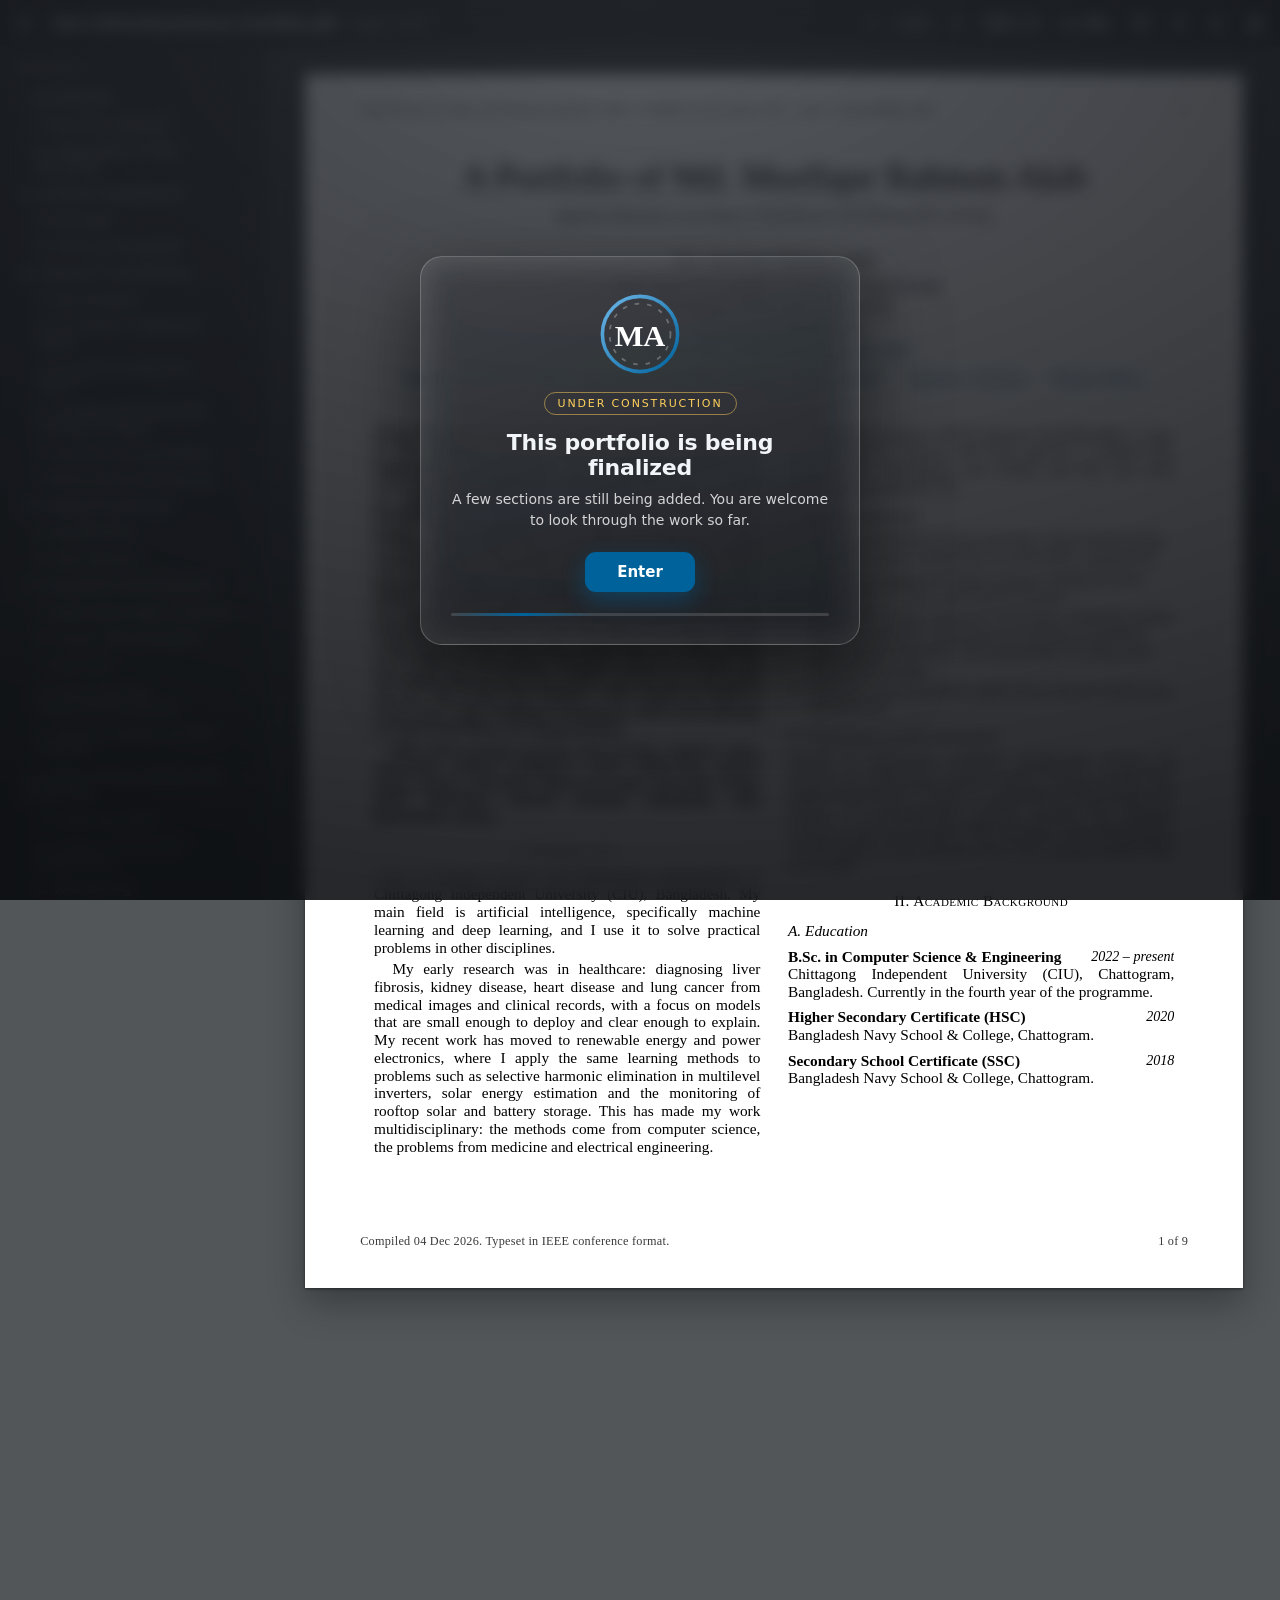
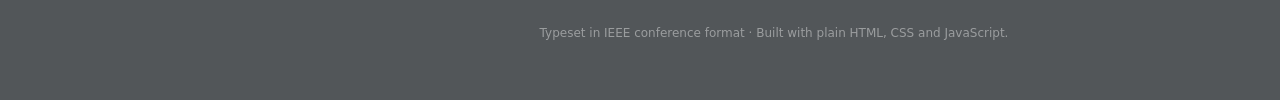
<file: index.html>
<!DOCTYPE html>
<html lang="en" data-theme="light">
<head>
<meta charset="UTF-8">
<meta name="viewport" content="width=device-width, initial-scale=1.0">
<title>Md. Musfiqur Rahman Akib · Academic Portfolio</title>
<meta name="description" content="Academic portfolio of Md. Musfiqur Rahman Akib, CSE undergraduate at Chittagong Independent University: machine learning and deep learning applied to healthcare, renewable energy and power electronics, with seventeen peer-reviewed papers.">
<meta name="author" content="Md. Musfiqur Rahman Akib">
<meta name="keywords" content="Md. Musfiqur Rahman Akib, machine learning, deep learning, medical image analysis, renewable energy, power electronics, Chittagong Independent University, CIU, Bangladesh">
<meta property="og:title" content="Md. Musfiqur Rahman Akib · Academic Portfolio">
<meta property="og:description" content="Research portfolio typeset as an IEEE manuscript: applied machine learning in healthcare and renewable energy.">
<meta property="og:type" content="profile">
<link rel="icon" href="data:image/svg+xml,<svg xmlns='http://www.w3.org/2000/svg' viewBox='0 0 100 100'><rect width='100' height='100' rx='12' fill='%2300629b'/><text x='50' y='72' font-size='60' font-family='Georgia,serif' fill='white' text-anchor='middle'>A</text></svg>">
<link rel="stylesheet" href="assets/css/paper.css?v=33">
<link rel="stylesheet" href="assets/css/app.css?v=33">
</head>
<body>

<a class="skip-link" href="#doc">Skip to document</a>

<!-- ══════════════════ TOOLBAR ══════════════════ -->
<header class="toolbar" id="toolbar">
  <button class="tb-btn" id="btnOutline" aria-label="Toggle outline" title="Outline (O)">
    <svg viewBox="0 0 24 24" aria-hidden="true"><path d="M4 6h16M4 12h16M4 18h10"/></svg>
  </button>

  <div class="tb-title">
    <span class="tb-doc">Akib_MdMusfiqurRahman_Portfolio.pdf</span>
    <span class="tb-meta" id="tbPages">· page 1 of 1</span>
  </div>

  <div class="tb-spacer"></div>

  <div class="tb-group" role="group" aria-label="Zoom">
    <button class="tb-btn" id="btnZoomOut" aria-label="Zoom out" title="Zoom out (−)">
      <svg viewBox="0 0 24 24" aria-hidden="true"><path d="M5 12h14"/></svg>
    </button>
    <span class="tb-zoom" id="zoomLabel">100%</span>
    <button class="tb-btn" id="btnZoomIn" aria-label="Zoom in" title="Zoom in (+)">
      <svg viewBox="0 0 24 24" aria-hidden="true"><path d="M12 5v14M5 12h14"/></svg>
    </button>
  </div>

  <button class="tb-btn" id="btnTheme" aria-label="Toggle theme" title="Theme (T)">
    <svg viewBox="0 0 24 24" class="i-sun" aria-hidden="true"><circle cx="12" cy="12" r="4"/><path d="M12 2v2M12 20v2M2 12h2M20 12h2M4.9 4.9l1.4 1.4M17.7 17.7l1.4 1.4M19.1 4.9l-1.4 1.4M6.3 17.7l-1.4 1.4"/></svg>
    <svg viewBox="0 0 24 24" class="i-moon" aria-hidden="true"><path d="M21 12.8A9 9 0 1111.2 3a7 7 0 009.8 9.8z"/></svg>
  </button>

  <button class="tb-btn" id="btnPrint" aria-label="Download as PDF" title="Print / Save as PDF">
    <svg viewBox="0 0 24 24" aria-hidden="true"><path d="M6 9V3h12v6M6 18H4v-6h16v6h-2M8 14h8v7H8z"/></svg>
  </button>
</header>

<div class="progress" id="progress" aria-hidden="true"><span></span></div>

<!-- ══════════════════ OUTLINE SIDEBAR ══════════════════ -->
<nav class="outline" id="outline" aria-label="Document outline">
  <p class="outline-head">Contents</p>
  <ol class="outline-list" id="outlineList"></ol>
  <div class="outline-foot">
    <button class="ghost-btn" id="btnPh" title="Toggle placeholder highlighting">Highlight placeholders</button>
  </div>
</nav>
<div class="scrim" id="scrim" hidden></div>

<!-- ══════════════════ RENDERED PAGES ══════════════════ -->
<main class="viewer" id="viewer">
  <div class="doc-sizer" id="docSizer">
    <div class="doc" id="doc" role="document" aria-label="Portfolio document"></div>
  </div>
  <p class="viewer-foot">Typeset in IEEE conference format · Built with plain HTML, CSS and JavaScript.</p>
</main>

<!-- ══════════════════ SOURCE CONTENT (paginated by JS) ══════════════════ -->
<div id="source" hidden>

  <!-- ── Title block ── -->
  <div class="titleblock">
    <h1 class="paper-title">A Portfolio of Md. Musfiqur Rahman Akib<span class="paper-subtitle">Applied Machine Learning in Healthcare and Renewable Energy</span></h1>

    <div class="authors">
      <div class="author">
        <span class="au-name">Md. Musfiqur Rahman Akib</span>
        <span class="au-line">Department of Computer Science &amp; Engineering</span>
        <span class="au-line">Chittagong Independent University</span>
        <span class="au-line">Chattogram, Bangladesh</span>
        <span class="au-line"><a href="mailto:mdmusfiqurrahmanakib@gmail.com">mdmusfiqurrahmanakib@gmail.com</a>
          </span>
      </div>
    </div>

    <ul class="linkbar">
      <li><a href="https://scholar.google.com/citations?hl=en&amp;user=owhPU2cAAAAJ" target="_blank" rel="noopener">Google&nbsp;Scholar</a></li>
      <li><a href="https://orcid.org/0009-0002-6775-8302" target="_blank" rel="noopener">ORCID</a></li>
      <li><a href="https://www.scopus.com/authid/detail.uri?authorId=60546389100" target="_blank" rel="noopener">Scopus</a></li>
      <li><a href="https://www.webofscience.com/wos/author/record/PYY-9150-2026" target="_blank" rel="noopener">Web&nbsp;of&nbsp;Science</a></li>
      <li><a href="https://ieeexplore.ieee.org/author/300645123748675" target="_blank" rel="noopener">IEEE&nbsp;Xplore</a></li>
      <li><a href="https://www.semanticscholar.org/author/Md.-Musfiqur-Rahman-Akib/2412176648" target="_blank" rel="noopener">Semantic&nbsp;Scholar</a></li>
      <li><a href="https://www.researchgate.net/profile/Md-Musfiqur-Akib" target="_blank" rel="noopener">ResearchGate</a></li>
      <li><a href="https://github.com/MdMusfiqurRahmanAkib" target="_blank" rel="noopener">GitHub</a></li>
    </ul>
  </div>

  <!-- ── Abstract ── -->
  <div class="abstract">
    <p><span class="lead">Abstract-</span>This document presents the academic and
    research work of Md. Musfiqur Rahman Akib, a Computer Science and Engineering
    undergraduate at Chittagong Independent University (CIU), Chattogram,
    Bangladesh. His work is centred on machine learning and deep learning, applied
    across disciplines: first to healthcare, through diagnosis from medical images,
    electrocardiograms and clinical records, and more recently to renewable energy
    and power electronics, including selective harmonic elimination in multilevel
    inverters. Seventeen peer-reviewed papers are reported: a journal article in Energies (MDPI; SCIE,
    Q1), eight published conference papers (four as first author), and eight more accepted
    or presented at IEEE and international conferences in 2025 and 2026, one of them
    winning a Best Paper Award. Seven more manuscripts are under review, one of them in a
    Q1 journal. Alongside research, he builds web and mobile software that turns
    models and data into tools people can use. The record also includes a first
    runner-up finish at NASA Space Apps Challenge (Chattogram, 2023) and leadership
    as Chair of the IEEE CIU Student Branch.</p>

    <p class="idxterms"><span class="lead">Index Terms-</span>machine learning, deep
    learning, computer vision, explainable artificial intelligence, model
    compression, medical image analysis, biomedical signal processing, renewable
    energy, power electronics, selective harmonic elimination, solar photovoltaic systems.</p>
  </div>

  <!-- ══════ I. INTRODUCTION ══════ -->
  <h2 class="sec" id="s-intro">Introduction</h2>

  <p>I am a Computer Science and Engineering undergraduate at Chittagong
  Independent University (CIU), Bangladesh. My main field is artificial
  intelligence, specifically machine learning and deep learning, and I use it to
  solve practical problems in other disciplines.</p>

  <p>My early research was in healthcare: diagnosing liver fibrosis, kidney
  disease, heart disease and lung cancer from medical images and clinical records,
  with a focus on models that are small enough to deploy and clear enough to
  explain. My recent work has moved to renewable energy and power electronics,
  where I apply the same learning methods to problems such as selective harmonic elimination in multilevel inverters, solar energy
  estimation and the monitoring of rooftop solar and battery storage. This has made my
  work multidisciplinary: the methods come from computer science, the problems from
  medicine and electrical engineering.</p>

  <p>Alongside research, I build software. KrishiBondhu, a crop-advisory app for
  farmers, and Solar Spectra, a rooftop solar estimator for Chattogram, turn models
  and data into tools people can use (Section&nbsp;IV).</p>

  <h3 class="sub">Research Interests</h3>
  <ul class="tight">
    <li><em>Machine learning and deep learning</em>: supervised learning, computer
      vision, explainable AI and model compression.</li>
    <li><em>Biomedical image and signal analysis</em>: diagnosis from ultrasound,
      CT, ECG and clinical records.</li>
    <li><em>Renewable energy and power electronics</em>: learning-assisted selective
      harmonic elimination for multilevel inverters, solar energy estimation, and
      monitoring of rooftop solar and battery storage.</li>
    <li><em>Software</em>: web and mobile applications that put models into
      practical use.</li>
  </ul>

  <h3 class="sub">Organization of This Document</h3>
  <p>Section&nbsp;II summarises academic background. Section&nbsp;III presents the
  publication record in detail. Section&nbsp;IV describes engineering projects,
  Section&nbsp;V competitive achievements and Section&nbsp;VI extracurricular
  activity. Section&nbsp;VII tabulates technical skills and Section&nbsp;VIII
  concludes. Full bibliographic records appear in the reference list; every
  citation marker links to its entry.</p>

  <!-- ── Fig. 1 ── -->
  <figure class="fig" id="fig1">
    <svg viewBox="0 0 300 244" class="fig-svg" role="img" aria-label="Timeline of academic and research milestones from 2018 to 2026">
      <line x1="26" y1="10" x2="26" y2="232" class="tl-axis"/>
      <g class="tl-item"><circle cx="26" cy="18" r="5"/><text x="42" y="16">2018</text><text x="42" y="29" class="tl-sub">SSC, Bangladesh Navy School &amp; College</text></g>
      <g class="tl-item"><circle cx="26" cy="52" r="5"/><text x="42" y="50">2020</text><text x="42" y="63" class="tl-sub">HSC, Bangladesh Navy School &amp; College</text></g>
      <g class="tl-item"><circle cx="26" cy="86" r="5"/><text x="42" y="84">2022</text><text x="42" y="97" class="tl-sub">B.Sc. in CSE commenced, CIU</text></g>
      <g class="tl-item"><circle cx="26" cy="120" r="5"/><text x="42" y="118">2023</text><text x="42" y="131" class="tl-sub">NASA Space Apps, 1st runner-up (Chattogram)</text></g>
      <g class="tl-item"><circle cx="26" cy="154" r="5"/><text x="42" y="152">2025</text><text x="42" y="165" class="tl-sub">First papers: ICCIT, IDAA, ICPSDT</text></g>
      <g class="tl-item"><circle cx="26" cy="188" r="5"/><text x="42" y="186">2026</text><text x="42" y="199" class="tl-sub">Three papers presented at ICIPCN, Nepal</text></g>
      <g class="tl-item"><circle cx="26" cy="222" r="5"/><text x="42" y="220">2026</text><text x="42" y="233" class="tl-sub">Q1 journal article (Energies); Best Paper Award</text></g>
    </svg>
    <figcaption><span class="fig-lab">Fig. 1.</span> Academic and research milestones,
    2018 to 2026.</figcaption>
  </figure>

  <!-- ══════ II. ACADEMIC BACKGROUND ══════ -->
  <h2 class="sec" id="s-edu">Academic Background</h2>

  <h3 class="sub">Education</h3>
  <dl class="entries">
    <dt><span>B.Sc. in Computer Science &amp; Engineering</span> <span class="dates">2022 – present</span></dt>
    <dd>Chittagong Independent University (CIU), Chattogram, Bangladesh.
      Currently in the fourth year of the programme.</dd>

    <dt><span>Higher Secondary Certificate (HSC)</span> <span class="dates">2020</span></dt>
    <dd>Bangladesh Navy School &amp; College, Chattogram.</dd>

    <dt><span>Secondary School Certificate (SSC)</span> <span class="dates">2018</span></dt>
    <dd>Bangladesh Navy School &amp; College, Chattogram.</dd>
  </dl>

  <h3 class="sub">Honours and Awards</h3>
  <dl class="entries">
    <dt><span>Best Paper Award, iCONEECT 2026</span> <span class="dates">2026</span></dt>
    <dd>For the paper <em>ChestX-Lite-KD</em> <a class="cite" href="#ref10">[10]</a>,
      presented at the International Conference on Next-Generation Electrical &amp;
      Electronics, Computer Systems, and Technologies, Premier University,
      Chattogram.</dd>

    <dt><span>Dean's Award, School of Science and Engineering, CIU</span> <span class="dates">2024</span></dt>
    <dd>Presented by the Dean of the School of Science and Engineering in
      recognition of outstanding achievement in co-curricular and
      extracurricular activities.</dd>

    <dt><span>“The Flash of Genius” Award, CIU</span> <span class="dates">2025</span></dt>
    <dd>Conferred by the CIU Programming Club and the School of Science and
      Engineering for fast ideas, sharp insight and creative problem-solving.</dd>
  </dl>

  <!-- ══════ III. RESEARCH CONTRIBUTIONS ══════ -->
  <h2 class="sec" id="s-pub">Research Contributions</h2>

  <p>Seventeen peer-reviewed papers are reported here: a journal article in
  <em>Energies</em> (MDPI; SCIE, Q1, impact factor 3.9); eight papers published in
  conference proceedings, four of them as first author; and eight more accepted or presented at IEEE and international conferences, one of which received the Best
  Paper Award at iCONEECT 2026. Seven further manuscripts, five of them in journals,
  are under review and are listed at the end of this section. Table&nbsp;I
  summarises the record. Published titles link to the paper, as does each entry in
  the reference list; papers in Scopus-indexed proceedings are marked, and an
  asterisk marks the corresponding author.</p>

  <table class="tbl wide" id="tbl1">
    <caption><span class="tbl-num">Table I</span><br><span class="tbl-cap">Summary of Publications and Submitted Manuscripts</span></caption>
    <thead>
      <tr><th>Ref.</th><th class="l">Venue and location</th><th>Year</th><th>Author position</th><th>Status</th><th class="l">Indexing</th></tr>
    </thead>
    <tbody>
      <tr class="hl"><td>[1]</td><td class="l"><em>Energies</em> (MDPI), journal</td><td>2026</td><td>2nd</td><td>Published</td><td class="l">SCIE, JCR Q1, IF 3.9</td></tr>
      <tr><td>[2]</td><td class="l">ICIPCN, Dhulikhel, Nepal</td><td>2026</td><td>1st</td><td>Published</td><td class="l">Scopus</td></tr>
      <tr><td>[3]</td><td class="l">ICCIT, Cox's Bazar, Bangladesh</td><td>2025</td><td>1st</td><td>Published</td><td class="l">Scopus</td></tr>
      <tr><td>[4]</td><td class="l">ICCIT, Cox's Bazar, Bangladesh</td><td>2025</td><td>1st</td><td>Published</td><td class="l">Scopus</td></tr>
      <tr><td>[5]</td><td class="l">IDAA, Dhaka, Bangladesh</td><td>2025</td><td>1st</td><td>Published</td><td class="l">Scopus</td></tr>
      <tr><td>[6]</td><td class="l">ICIPCN, Dhulikhel, Nepal</td><td>2026</td><td>Corresponding</td><td>Published</td><td class="l">Scopus</td></tr>
      <tr><td>[7]</td><td class="l">ICIPCN, Dhulikhel, Nepal</td><td>2026</td><td>Corresponding</td><td>Published</td><td class="l">Scopus</td></tr>
      <tr><td>[8]</td><td class="l">ICPSDT, CUET, Chattogram</td><td>2025</td><td>Corresponding</td><td>Published</td><td class="l">Open access (Zenodo)</td></tr>
      <tr><td>[9]</td><td class="l">ICCVBIC, Lalitpur, Nepal</td><td>2026</td><td>Corresponding</td><td>Published</td><td class="l">IEEE Xplore</td></tr>
      <tr class="hl"><td>[10]</td><td class="l">iCONEECT, Premier University, Chattogram</td><td>2026</td><td>Corresponding</td><td>Accepted and presented, Best Paper Award</td><td class="l">Proceedings forthcoming</td></tr>
      <tr><td>[11]</td><td class="l">IEEE BECITHCON, Dhaka, Bangladesh</td><td>2026</td><td>Corresponding</td><td>Accepted and presented</td><td class="l">Proceedings forthcoming</td></tr>
      <tr><td>[12]</td><td class="l">IEEE RAAICON, Jashore, Bangladesh</td><td>2026</td><td>Corresponding</td><td>Accepted and presented</td><td class="l">Proceedings forthcoming</td></tr>
      <tr><td>[13]</td><td class="l">IEEE RAAICON, Jashore, Bangladesh</td><td>2026</td><td>Corresponding</td><td>Accepted and presented</td><td class="l">Proceedings forthcoming</td></tr>
      <tr><td>[14]</td><td class="l">IEEE ICBDS, Kolhapur, India</td><td>2025</td><td>Corresponding</td><td>Accepted and presented</td><td class="l">Proceedings forthcoming</td></tr>
      <tr><td>[15]</td><td class="l">IEEE i-COSTE, Cox's Bazar, Bangladesh</td><td>2026</td><td>Corresponding</td><td>Accepted</td><td class="l">Scopus-indexed IEEE proceedings</td></tr>
      <tr><td>[16]</td><td class="l">IEEE CSDE, Cox's Bazar, Bangladesh</td><td>2026</td><td>Corresponding</td><td>Accepted</td><td class="l">Proceedings forthcoming</td></tr>
      <tr><td>[17]</td><td class="l">ICISET, IIUC, Chattogram</td><td>2026</td><td>Corresponding</td><td>Accepted</td><td class="l">Proceedings forthcoming</td></tr>
      <tr><td>–</td><td class="l"><em>Energy</em> (Elsevier), journal</td><td>2026</td><td>3rd</td><td>Under review</td><td class="l">SCIE, JCR Q1, IF 10.1</td></tr>
      <tr><td>–</td><td class="l"><em>IEEE Access</em>, journal</td><td>2026</td><td>1st</td><td>Under review</td><td class="l">SCIE, IF 4.2</td></tr>
      <tr><td>–</td><td class="l"><em>IEEE Access</em>, journal</td><td>2026</td><td>1st</td><td>Under review</td><td class="l">SCIE, IF 4.2</td></tr>
      <tr><td>–</td><td class="l"><em>IET Renewable Power Generation</em>, journal</td><td>2026</td><td>1st</td><td>Under review</td><td class="l">SCIE, JCR Q2, IF 2.9</td></tr>
      <tr><td>–</td><td class="l"><em>IET Renewable Power Generation</em>, journal</td><td>2026</td><td>1st</td><td>Under review</td><td class="l">SCIE, JCR Q2, IF 2.9</td></tr>
      <tr><td>–</td><td class="l">IEEE STI, Green University, Dhaka</td><td>2026</td><td>Corresponding</td><td>Under review</td><td class="l">IEEE Xplore, Scopus</td></tr>
      <tr><td>–</td><td class="l">ICEPE, IIEST Shibpur, Howrah, India</td><td>2026</td><td>Corresponding</td><td>Under review</td><td class="l">IEEE Xplore, Scopus</td></tr>
    </tbody>
  </table>

  <h3 class="sub">Journal Article</h3>
  <ol class="pubs">

    <li class="pub">
      <p class="pub-t"><a class="pt-link" href="https://doi.org/10.3390/en19204826" target="_blank" rel="noopener">Physics-Informed Knowledge Distillation of a Certified
        Algebraic Oracle for Selective Harmonic Elimination in Nine-Level Inverters</a>
        <span class="tag hi">SCIE · Q1 · IF 3.9</span></p>
      <p class="pub-au">R. S. Goopta, <b>M. M. R. Akib</b>, A. A. Nayem, S. Pal</p>
      <p class="pub-v"><em>Energies</em> (MDPI), vol. 19, no. 20, Art. no. 4826, Oct. 2026.
        <a class="cite" href="#ref1">[1]</a></p>
      <p class="pub-a">Selective harmonic elimination sets the switching angles of a
        multilevel inverter so that chosen harmonics cancel, but its equations have no
        closed form and are usually solved offline. For a nine-level inverter that
        removes the 3rd, 5th and 7th harmonics, a change of variables reduces the
        problem to a single quartic with closed-form coefficients, which certifies a
        unique set of angles at every modulation index. This certified solver then
        teaches a physics-informed student network of only 389 parameters
        (1.52&nbsp;KiB), and three Newton steps bring its answer to near machine
        precision. The pipeline is checked with a ten-seed ablation and
        MATLAB/Simulink simulation.</p>
      <p class="pub-links">
        <a href="https://doi.org/10.3390/en19204826" target="_blank" rel="noopener">Read the paper ↗</a>
        <button class="bib-btn" data-bib="bib-energies">BibTeX</button>
      </p>
      <pre class="bibtex" id="bib-energies">@article{goopta2026energies,
  author    = {Goopta, Rubell Sen and Akib, Md. Musfiqur Rahman and
               Nayem, Abdullah Al and Pal, Shubhajit},
  title     = {Physics-Informed Knowledge Distillation of a Certified Algebraic
               Oracle for Selective Harmonic Elimination in Nine-Level Inverters},
  journal   = {Energies},
  volume    = {19},
  number    = {20},
  pages     = {4826},
  year      = {2026},
  publisher = {MDPI},
  doi       = {10.3390/en19204826}
}</pre>
    </li>
  </ol>

  <h3 class="sub">First-Author Conference Papers</h3>
  <ol class="pubs">

    <li class="pub">
      <p class="pub-t"><a class="pt-link" href="https://doi.org/10.1109/ICIPCN67432.2026.11438428" target="_blank" rel="noopener">FibroLiteKD: A Novel Leak-Safe Knowledge Distillation
        Framework for Compact Ultrasound-based Liver Fibrosis Staging</a>
        <span class="badge">Scopus</span></p>
      <p class="pub-au"><b>M. M. R. Akib</b>, H. Rahaman, R. Akter</p>
      <p class="pub-v">2026 6th Int. Conf. on Image Processing and Capsule Networks
        (ICIPCN), Dhulikhel, Nepal, 2026, pp. 84–89. <a class="cite" href="#ref2">[2]</a></p>
      <p class="pub-a">To our knowledge the first application of knowledge
        distillation to liver fibrosis staging (F0–F4) from ultrasound. A
        high-capacity ResNet-50 teacher is distilled into MobileNetV3-Small,
        ResNet-18 and EfficientNet-B0 students small enough for bedside inference.
        A leak-safe split groups images by file stem so that near-duplicate frames
        cannot straddle the training and validation partitions, a common and
        rarely acknowledged source of optimistic bias. On a 6,323-image dataset the
        best student reaches 98.19% accuracy with 4.01M parameters and roughly
        1.87 ms per image, retaining teacher-level discrimination at a fraction of
        the cost.</p>
      <p class="pub-links">
        <a href="https://doi.org/10.1109/ICIPCN67432.2026.11438428" target="_blank" rel="noopener">Read the paper ↗</a>
        <button class="bib-btn" data-bib="bib1">BibTeX</button>
      </p>
      <pre class="bibtex" id="bib1">inproceedings{akib2026fibrolitekd,
  author    = {Akib, Md. Musfiqur Rahman and Rahaman, Habibur and Akter, Rosni},
  title     = {{FibroLiteKD}: A Novel Leak-Safe Knowledge Distillation Framework
               for Compact Ultrasound-based Liver Fibrosis Staging},
  booktitle = {2026 6th International Conference on Image Processing and
               Capsule Networks (ICIPCN)},
  address   = {Dhulikhel, Nepal},
  pages     = {84--89},
  year      = {2026},
  publisher = {IEEE},
  doi       = {10.1109/ICIPCN67432.2026.11438428}
}</pre>
    </li>

    <li class="pub">
      <p class="pub-t"><a class="pt-link" href="https://doi.org/10.1109/ICCIT68739.2025.11490451" target="_blank" rel="noopener">An Enhanced Random Forest Model for Predicting Serum
        Creatinine in Chronic Kidney Disease</a> <span class="badge">Scopus</span></p>
      <p class="pub-au"><b>M. M. R. Akib</b>, H. Rahaman, A. D. Niloy</p>
      <p class="pub-v">2025 28th Int. Conf. on Computer and Information Technology
        (ICCIT), Cox's Bazar, Bangladesh, 2025, pp. 1882–1887.
        <a class="cite" href="#ref3">[3]</a></p>
      <p class="pub-a">Chronic kidney disease is usually caught late, which
        narrows the treatment options that remain. This paper builds an
        interpretable regression framework that estimates serum creatinine from
        routinely collected clinical variables, so that risk can be assessed
        earlier in laboratory-constrained settings without ordering extra tests.
        Two public datasets were merged and several regressors compared; Random
        Forest fitted best (RMSE 0.126, R² 0.98), clearly ahead of XGBoost and a
        Bayesian neural network. Haemoglobin, systolic blood pressure, fasting
        blood glucose and age emerged as the dominant predictors, keeping the model
        clinically legible rather than a black box.</p>
      <p class="pub-links">
        <a href="https://doi.org/10.1109/ICCIT68739.2025.11490451" target="_blank" rel="noopener">Read the paper ↗</a>
        <button class="bib-btn" data-bib="bib2">BibTeX</button>
      </p>
      <pre class="bibtex" id="bib2">inproceedings{akib2025creatinine,
  author    = {Akib, Md. Musfiqur Rahman and Rahaman, Habibur and Niloy, Augusto Dip},
  title     = {An Enhanced Random Forest Model for Predicting Serum Creatinine
               in Chronic Kidney Disease},
  booktitle = {2025 28th International Conference on Computer and
               Information Technology (ICCIT)},
  address   = {Cox's Bazar, Bangladesh},
  pages     = {1882--1887},
  year      = {2025},
  publisher = {IEEE},
  doi       = {10.1109/ICCIT68739.2025.11490451}
}</pre>
    </li>

    <li class="pub">
      <p class="pub-t"><a class="pt-link" href="https://doi.org/10.1109/ICCIT68739.2025.11491495" target="_blank" rel="noopener">A Practical Framework to Unlock Business and Employment
        Opportunities for Local Communities in Bangladesh's Tourism Sector</a>
        <span class="badge">Scopus</span></p>
      <p class="pub-au"><b>M. M. R. Akib</b>, H. Rahaman, S. Abedin</p>
      <p class="pub-v">2025 28th Int. Conf. on Computer and Information Technology
        (ICCIT), Cox's Bazar, Bangladesh, 2025, pp. 425–430.
        <a class="cite" href="#ref4">[4]</a></p>
      <p class="pub-a">An applied study of the community-level business capacity
        that Bangladesh's tourism sector leaves unused, local guiding, home-cooked
        food services and vehicle rental. Empirical analysis identifies fragmented,
        unlinked service provision as the principal barrier to market scalability:
        the supply exists, but tourists cannot find or trust it. The paper proposes
        a centralised digital platform prototype that connects travellers to
        verified local providers through consolidated booking and trust-based
        incentives, and reports preliminary gains in service discoverability,
        operational efficiency and grassroots economic participation.</p>
      <p class="pub-links">
        <a href="https://doi.org/10.1109/ICCIT68739.2025.11491495" target="_blank" rel="noopener">Read the paper ↗</a>
        <button class="bib-btn" data-bib="bib3">BibTeX</button>
      </p>
      <pre class="bibtex" id="bib3">inproceedings{akib2025tourism,
  author    = {Akib, Md. Musfiqur Rahman and Rahaman, Habibur and Abedin, Sadman},
  title     = {A Practical Framework to Unlock Business and Employment
               Opportunities for Local Communities in Bangladesh's Tourism Sector},
  booktitle = {2025 28th International Conference on Computer and
               Information Technology (ICCIT)},
  address   = {Cox's Bazar, Bangladesh},
  pages     = {425--430},
  year      = {2025},
  publisher = {IEEE},
  doi       = {10.1109/ICCIT68739.2025.11491495}
}</pre>
    </li>

    <li class="pub">
      <p class="pub-t"><a class="pt-link" href="https://doi.org/10.2991/978-94-6239-664-7_17" target="_blank" rel="noopener">CKDX-Net: A Novel Cross-Domain Knowledge Distillation
        Framework from Tree-Based to Neural Architectures for Chronic Kidney
        Disease Staging with Adaptive Computational Optimization</a>
        <span class="badge">Scopus</span></p>
      <p class="pub-au"><b>M. M. R. Akib</b>, H. Rahaman, R. Akter, P. Paul</p>
      <p class="pub-v">Proc. Int. Conf. on Intelligent Data Analysis and
        Applications (IDAA 2025), Dhaka, Bangladesh, 12–13 Dec. 2025. Advances in
        Intelligent Systems Research, Atlantis Press, 2026, pp. 221–234.
        <a class="cite" href="#ref5">[5]</a></p>
      <p class="pub-a ph">Cross-domain knowledge distillation for chronic kidney
        disease staging, transferring learned behaviour from tree-based ensemble
        teachers into neural student architectures, an unusual transfer direction,
        since the two model families share no common representation space. An
        adaptive computational optimisation component fits the student to the
        compute budget available at deployment. The work extends the chronic kidney
        disease line from single-value creatinine regression toward full multi-stage
        staging. <em>(Description drawn from the title; replace with the abstract
        once convenient.)</em></p>
      <p class="pub-links">
        <a href="https://doi.org/10.2991/978-94-6239-664-7_17" target="_blank" rel="noopener">Read the paper ↗</a>
        <button class="bib-btn" data-bib="bib4">BibTeX</button>
      </p>
      <pre class="bibtex" id="bib4">incollection{akib2026ckdxnet,
  author    = {Akib, Md. Musfiqur Rahman and Rahaman, Habibur and
               Akter, Rosni and Paul, Pial},
  title     = {{CKDX-Net}: A Novel Cross-Domain Knowledge Distillation Framework
               from Tree-Based to Neural Architectures for Chronic Kidney Disease
               Staging with Adaptive Computational Optimization},
  booktitle = {Proceedings of the International Conference on Intelligent Data
               Analysis and Applications (IDAA 2025)},
  series    = {Advances in Intelligent Systems Research},
  address   = {Dhaka, Bangladesh},
  pages     = {221--234},
  year      = {2026},
  publisher = {Atlantis Press International BV},
  doi       = {10.2991/978-94-6239-664-7_17}
}</pre>
    </li>
  </ol>

  <h3 class="sub">Co-Author Conference Papers</h3>
  <ol class="pubs">

    <li class="pub">
      <p class="pub-t"><a class="pt-link" href="https://doi.org/10.1109/ICIPCN67432.2026.11438303" target="_blank" rel="noopener">NETex-CAD: A Novel Neural Essence Transfer Explainable
        Framework via Knowledge Distillation for Lightweight Coronary Artery
        Disease Prediction</a> <span class="badge">Scopus</span></p>
      <p class="pub-au">P. Paul, R. Akter, <b>M. M. R. Akib</b><sup>*</sup>, H. Rahaman</p>
      <p class="pub-v">2026 6th Int. Conf. on Image Processing and Capsule Networks
        (ICIPCN), Dhulikhel, Nepal, 2026, pp. 90–96.
        <a class="cite" href="#ref6">[6]</a></p>
      <p class="pub-a">Coronary artery disease is the leading cause of death
        worldwide, yet the diagnostic pathway remains invasive and
        resource-intensive. The paper distils a CatBoost teacher into a lightweight
        neural student, reaching 90% accuracy and 0.95 AUC while keeping the
        prediction explainable through SHAP attribution, so the model reports not
        only a risk score but the factors that produced it.</p>
      <p class="pub-links">
        <a href="https://doi.org/10.1109/ICIPCN67432.2026.11438303" target="_blank" rel="noopener">Read the paper ↗</a>
        <button class="bib-btn" data-bib="bib5">BibTeX</button>
      </p>
      <pre class="bibtex" id="bib5">inproceedings{paul2026netexcad,
  author    = {Paul, Pial and Akter, Rosni and Akib, Md. Musfiqur Rahman and
               Rahaman, Habibur},
  title     = {{NETex-CAD}: A Novel Neural Essence Transfer Explainable Framework
               via Knowledge Distillation for Lightweight Coronary Artery
               Disease Prediction},
  booktitle = {2026 6th International Conference on Image Processing and
               Capsule Networks (ICIPCN)},
  address   = {Dhulikhel, Nepal},
  pages     = {90--96},
  year      = {2026},
  publisher = {IEEE},
  doi       = {10.1109/ICIPCN67432.2026.11438303}
}</pre>
    </li>

    <li class="pub">
      <p class="pub-t"><a class="pt-link" href="https://doi.org/10.1109/ICIPCN67432.2026.11439042" target="_blank" rel="noopener">LungScan-KD: An Energy-Efficient Distilled Deep Learning
        Model for Web-based Lung Cancer Diagnosis using CT Imaging</a>
        <span class="badge">Scopus</span></p>
      <p class="pub-au">T. S. Sinan, H. Rahaman, <b>M. M. R. Akib</b><sup>*</sup></p>
      <p class="pub-v">2026 6th Int. Conf. on Image Processing and Capsule Networks
        (ICIPCN), Dhulikhel, Nepal, 2026, pp. 70–77.
        <a class="cite" href="#ref7">[7]</a></p>
      <p class="pub-a">A deep Xception teacher is distilled into a lightweight CNN
        student for four-class histological classification of lung cancer from CT
        imaging, reaching 99.51% accuracy while cutting inference time by 47.3%
        relative to the teacher. A hybrid loss combining KL divergence, categorical
        cross-entropy and mean squared error maximises transfer efficiency. The
        trained model is delivered through a Django web application, so prediction
        is usable in both urban clinical and resource-limited remote settings.</p>
      <p class="pub-links">
        <a href="https://doi.org/10.1109/ICIPCN67432.2026.11439042" target="_blank" rel="noopener">Read the paper ↗</a>
        <button class="bib-btn" data-bib="bib6">BibTeX</button>
      </p>
      <pre class="bibtex" id="bib6">inproceedings{sinan2026lungscankd,
  author    = {Sinan, Tanveer Saad and Rahaman, Habibur and
               Akib, Md. Musfiqur Rahman},
  title     = {{LungScan-KD}: An Energy-Efficient Distilled Deep Learning Model
               for Web-based Lung Cancer Diagnosis using CT Imaging},
  booktitle = {2026 6th International Conference on Image Processing and
               Capsule Networks (ICIPCN)},
  address   = {Dhulikhel, Nepal},
  pages     = {70--77},
  year      = {2026},
  publisher = {IEEE},
  doi       = {10.1109/ICIPCN67432.2026.11439042}
}</pre>
    </li>

    <li class="pub">
      <p class="pub-t"><a class="pt-link" href="https://doi.org/10.5281/zenodo.18852908" target="_blank" rel="noopener">Interpretable Machine Learning for Early Serum Creatinine
        Prediction: A Bio-Physics Inspired Approach to Chronic Kidney Disease
        Assessment</a></p>
      <p class="pub-au">H. Rahaman, <b>M. M. R. Akib</b><sup>*</sup>, P. Paul, R. Akter</p>
      <p class="pub-v">6th Int. Conf. on Physics for Sustainable Development and
        Technology (ICPSDT 2025), CUET, Chattogram, Bangladesh, 19–20 Oct. 2025.
        Open access, CC BY 4.0. <a class="cite" href="#ref8">[8]</a></p>
      <p class="pub-a ph">A bio-physics inspired approach to early serum creatinine
        prediction for chronic kidney disease assessment, emphasising
        interpretability so that predictions can be reasoned about clinically
        rather than accepted on trust. Presented at ICPSDT 2025 at CUET and
        openly archived on Zenodo. <em>(Description drawn from the title; replace
        with the abstract once convenient.)</em></p>
      <p class="pub-links">
        <a href="https://doi.org/10.5281/zenodo.18852908" target="_blank" rel="noopener">Read the paper ↗</a>
        <button class="bib-btn" data-bib="bib7">BibTeX</button>
      </p>
      <pre class="bibtex" id="bib7">inproceedings{rahaman2025interpretable,
  author    = {Rahaman, Habibur and Akib, Md. Musfiqur Rahman and
               Paul, Pial and Akter, Rosni},
  title     = {Interpretable Machine Learning for Early Serum Creatinine
               Prediction: A Bio-Physics Inspired Approach to Chronic Kidney
               Disease Assessment},
  booktitle = {Proceedings of the 6th International Conference on Physics for
               Sustainable Development and Technology (ICPSDT 2025)},
  address   = {CUET, Chattogram, Bangladesh},
  year      = {2025},
  doi       = {10.5281/zenodo.18852908}
}</pre>
    </li>
  
    <li class="pub">
      <p class="pub-t"><a class="pt-link" href="https://doi.org/10.1109/ICCVBIC71195.2026.11689020" target="_blank" rel="noopener">A Web-Based Heterogeneous Deep Learning Ensemble Framework
        for Fine-Grained Flower Image Classification</a></p>
      <p class="pub-au">S. D. Aoishee, H. Rahaman, T. S. Sinan, T. M. Tanha, <b>M. M. R. Akib</b><sup>*</sup></p>
      <p class="pub-v">2026 7th Int. Conf. on Computational Vision and Bio Inspired
        Computing (ICCVBIC), Lalitpur, Nepal, 2026, pp. 1191–1196.
        <a class="cite" href="#ref9">[9]</a></p>
      <p class="pub-a ph">Combines several different deep-learning models into one
        ensemble to tell apart flower species that look almost alike, and puts the
        classifier behind a web interface anyone can use. Presented at Nepal Open
        University by the corresponding author.</p>
      <p class="pub-links">
        <a href="https://doi.org/10.1109/ICCVBIC71195.2026.11689020" target="_blank" rel="noopener">Read the paper ↗</a>
        <button class="bib-btn" data-bib="bib-iccvbic">BibTeX</button>
      </p>
      <pre class="bibtex" id="bib-iccvbic">@inproceedings{aoishee2026flower,
  author    = {Aoishee, Suparna Dhar and Rahaman, Habibur and Sinan, Tanveer Saad and
               Tanha, Tanjum Mehejabin and Akib, Md. Musfiqur Rahman},
  title     = {A Web-Based Heterogeneous Deep Learning Ensemble Framework for
               Fine-Grained Flower Image Classification},
  booktitle = {2026 7th International Conference on Computational Vision and
               Bio Inspired Computing (ICCVBIC)},
  address   = {Lalitpur, Nepal},
  pages     = {1191--1196},
  year      = {2026},
  publisher = {IEEE},
  doi       = {10.1109/ICCVBIC71195.2026.11689020}
}</pre>
    </li>
  </ol>

  <h3 class="sub">Accepted and Presented Conference Papers</h3>
  <ol class="pubs">

    <li class="pub">
      <p class="pub-t">ChestX-Lite-KD: A Novel Deployment-Aware Distillation Framework
        Unifying Compression, Cross-Dataset Auditing, and Uncertainty for Tuberculosis
        Screening <span class="tag hi">Best Paper Award</span> <span class="tag">Accepted and presented</span></p>
      <p class="pub-au">Corresponding author: <b>M. M. R. Akib</b></p>
      <p class="pub-v">2026 Int. Conf. on Next-Generation Electrical &amp; Electronics,
        Computer Systems, and Technologies (iCONEECT 2026), Premier University,
        Chattogram, Bangladesh, 25–26 Sep. 2026. <a class="cite" href="#ref10">[10]</a></p>
      <p class="pub-a ph">Compresses a chest X-ray model for tuberculosis screening into
        a compact student built for deployment, audits it on datasets it was not
        trained on, and reports how uncertain each prediction is. The paper received
        the conference's Best Paper Award.</p>
    </li>

    <li class="pub">
      <p class="pub-t">XKD-ECG: A Novel Explainability-Preserving Knowledge
        Distillation for Lightweight Multi-Label Electrocardiogram Diagnosis
        <span class="tag">Accepted and presented</span></p>
      <p class="pub-au">P. Paul, <b>M. M. R. Akib</b><sup>*</sup>, R. Akter, A. D. Niloy</p>
      <p class="pub-v">2026 IEEE Int. Conf. on Biomedical Engineering, Computer and
        Information Technology for Health (BECITHCON), IUBAT, Dhaka, Bangladesh,
        4–5 Sep. 2026. <a class="cite" href="#ref11">[11]</a></p>
      <p class="pub-a ph">Compresses a model that reads several heart conditions from
        one ECG at a time into a lightweight student through knowledge distillation,
        while preserving its explainability, so the small model can still show why it
        reached a diagnosis.</p>
    </li>

    <li class="pub">
      <p class="pub-t">Continuation-Accelerated Multi-Start Newton Solution of
        Selective Harmonic Elimination for a Seven-Level Inverter
        <span class="tag">Accepted and presented</span></p>
      <p class="pub-au">R. S. Goopta, <b>M. M. R. Akib</b><sup>*</sup>, A. A. Nayem</p>
      <p class="pub-v">2026 IEEE 5th Int. Conf. on Robotics, Automation, Artificial
        Intelligence and Internet-of-Things (RAAICON), JUST, Jashore, Bangladesh,
        18–19 Sep. 2026. <a class="cite" href="#ref12">[12]</a></p>
      <p class="pub-a ph">Finds switching angles for a seven-level inverter by running
        Newton's method from many starting points and speeding it up with a
        continuation scheme, a numerical route to valid solutions of the harmonic
        elimination equations.</p>
    </li>

    <li class="pub">
      <p class="pub-t">A Constraint-Aware Neural Warm-Start with Newton Refinement for
        Selective Harmonic Elimination PWM: A Reproducible Study on the Three-Angle
        Fifth-Seventh Elimination Problem <span class="tag">Accepted and presented</span></p>
      <p class="pub-au">R. S. Goopta, <b>M. M. R. Akib</b><sup>*</sup>, A. A. Nayem</p>
      <p class="pub-v">2026 IEEE RAAICON, JUST, Jashore, Bangladesh, 18–19 Sep. 2026.
        <a class="cite" href="#ref13">[13]</a></p>
      <p class="pub-a ph">A neural network proposes starting switching angles that
        respect the problem's constraints, and Newton's method refines them;
        demonstrated on removing the fifth and seventh harmonics with three angles,
        in a study built to be reproduced.</p>
    </li>

    <li class="pub">
      <p class="pub-t">A Practical Decentralized Donation Based Crowdfunding Platform
        using Block-chain for Education and Medical Expenses
        <span class="tag">Accepted and presented</span></p>
      <p class="pub-au">Corresponding author: <b>M. M. R. Akib</b></p>
      <p class="pub-v">4th IEEE Int. Conf. on Blockchain, Distributed Systems and
        Security (ICBDS 2025), BSIET, Kolhapur, India, 30 Oct.–1 Nov. 2025.
        <a class="cite" href="#ref14">[14]</a></p>
      <p class="pub-a ph">A decentralized, donation-based crowdfunding platform built on
        blockchain, aimed at transparent fundraising for education and medical
        expenses.</p>
    </li>

    <li class="pub">
      <p class="pub-t">Conservation-Residual Augmented Learning for Telemetry Integrity
        Monitoring of Rooftop Solar-Storage Systems <span class="tag acc">Accepted</span></p>
      <p class="pub-au">Corresponding author: <b>M. M. R. Akib</b></p>
      <p class="pub-v">2026 12th IEEE Int. Conf. on Sustainable Technology and
        Engineering (i-COSTE), hosted by BUBT, Cox's Bazar, Bangladesh, 1–3 Nov. 2026;
        Scopus-indexed IEEE proceedings. <a class="cite" href="#ref15">[15]</a></p>
      <p class="pub-a ph">Combines energy-conservation residuals with a learned model to
        check whether the telemetry reported by rooftop solar and battery storage
        systems can be trusted.</p>
    </li>

    <li class="pub">
      <p class="pub-t">GateDistill-NPK: A Novel Reject-Aware Distillation Framework for
        Rice-Leaf Macronutrient-Deficiency Diagnosis <span class="tag acc">Accepted</span></p>
      <p class="pub-au">Corresponding author: <b>M. M. R. Akib</b></p>
      <p class="pub-v">11th IEEE Asia-Pacific Conf. on Computer Science and Data
        Engineering (CSDE 2026), Cox's Bazar, Bangladesh, 1–3 Nov. 2026.
        <a class="cite" href="#ref16">[16]</a></p>
      <p class="pub-a ph">Diagnoses nitrogen, phosphorus and potassium deficiency from
        rice-leaf images with a distilled model that can decline to answer when it is
        unsure, so doubtful cases are passed to an expert.</p>
    </li>

    <li class="pub">
      <p class="pub-t">ParityKD: A Novel Parity-Constrained Student Selection for
        Deployable Knowledge Distillation in Chronic Kidney Disease Screening
        <span class="tag acc">Accepted</span></p>
      <p class="pub-au">Corresponding author: <b>M. M. R. Akib</b></p>
      <p class="pub-v">2026 Int. Conf. on Innovations in Science, Engineering and
        Technology (ICISET 2026), IIUC, Chattogram, Bangladesh, 7–9 Nov. 2026.
        <a class="cite" href="#ref17">[17]</a></p>
      <p class="pub-a ph">Chooses the compact student model for chronic kidney disease
        screening under a parity constraint, so that the distilled model kept for
        deployment does not give up the teacher's screening performance.</p>
    </li>
  </ol>

  <h3 class="sub">Conference Presentations</h3>
  <ul class="tight">
    <li>iCONEECT 2026, Premier University, Chattogram: presented
      <a class="cite" href="#ref10">[10]</a>, which won the Best Paper Award.</li>
    <li>ICIPCN 2026, Kathmandu University, Dhulikhel, Nepal: presented
      <a class="cite" href="#ref2">[2]</a>, <a class="cite" href="#ref6">[6]</a> and
      <a class="cite" href="#ref7">[7]</a>.</li>
    <li>ICCVBIC 2026, Nepal Open University, Lalitpur, Nepal: presented
      <a class="cite" href="#ref9">[9]</a>.</li>
    <li>IEEE BECITHCON 2026, IUBAT, Dhaka: presented <a class="cite" href="#ref11">[11]</a>.</li>
    <li>ICCIT 2025, Cox's Bazar: presented <a class="cite" href="#ref4">[4]</a>.</li>
  </ul>

  <h3 class="sub">Manuscripts Under Review</h3>
  <ol class="pubs">

    <li class="pub ur">
      <p class="pub-t">Terminal-Census Diagnosis of a Campus Split-Air-Conditioning Fleet:
        Phase Unbalance, Reconciliation Closure and Retrofit Sequencing
        <span class="tag hi">Q1 · IF 10.1</span> <span class="tag">Under review</span></p>
      <p class="pub-au">Third author: <b>M. M. R. Akib</b></p>
      <p class="pub-v"><em>Energy</em> (Elsevier); SCIE, Scopus and EI Compendex; JCR Q1,
        impact factor 10.1; Scopus Q1, CiteScore 17.1.</p>
    </li>

    <li class="pub ur">
      <p class="pub-t">Ward-Level Rooftop Solar Estimation for an Uninstrumented City
        Using Cross-Site Model Transfer <span class="tag">IF 4.2</span> <span class="tag">Under review</span></p>
      <p class="pub-au">First author: <b>M. M. R. Akib</b></p>
      <p class="pub-v"><em>IEEE Access</em> (IEEE); SCIE, Scopus and DOAJ; impact factor
        4.2 (JCR 2025), CiteScore 9.3.</p>
    </li>

    <li class="pub ur">
      <p class="pub-t">SolarTwin-XAI: An Explainable and Uncertainty-Aware Telemetry-Only
        Framework for Rooftop Photovoltaic-Battery Diagnostics
        <span class="tag">IF 4.2</span> <span class="tag">Under review</span></p>
      <p class="pub-au">First author: <b>M. M. R. Akib</b></p>
      <p class="pub-v"><em>IEEE Access</em> (IEEE); SCIE, Scopus and DOAJ; impact factor
        4.2 (JCR 2025), CiteScore 9.3.</p>
    </li>

    <li class="pub ur">
      <p class="pub-t">Explainable Counter-Only Health Surveillance of Residential Battery
        Storage under Load-Shedding: A Bangladesh Field Study
        <span class="tag">IF 2.9</span> <span class="tag">Under review</span></p>
      <p class="pub-au">First author: <b>M. M. R. Akib</b></p>
      <p class="pub-v"><em>IET Renewable Power Generation</em> (IET); SCIE and Scopus;
        impact factor 2.9 (JCR 2025, Q2), CiteScore 7.3.</p>
    </li>

    <li class="pub ur">
      <p class="pub-t">Hybrid-Teacher Distillation for Lightweight Day-Ahead Forecasting of
        Residential Battery Throughput <span class="tag">IF 2.9</span> <span class="tag">Under review</span></p>
      <p class="pub-au">First author: <b>M. M. R. Akib</b></p>
      <p class="pub-v"><em>IET Renewable Power Generation</em> (IET); SCIE and Scopus;
        impact factor 2.9 (JCR 2025, Q2), CiteScore 7.3.</p>
    </li>

    <li class="pub ur">
      <p class="pub-t">A Closed-Form Quartic Reduction for Nine-Level Selective Harmonic
        Elimination: Certified Global-Minimum THD and the Discovery of Disconnected
        Modulation Islands <span class="tag">Under review</span></p>
      <p class="pub-au">Corresponding author: <b>M. M. R. Akib</b></p>
      <p class="pub-v">2026 IEEE 8th Int. Conf. on Sustainable Technologies for Industry
        5.0 (STI 2026), Green University of Bangladesh, Dhaka, 10–11 Dec. 2026;
        accepted papers are indexed in IEEE Xplore and Scopus.</p>
    </li>

    <li class="pub ur">
      <p class="pub-t">A Calibrated Continuous Health Index for Photovoltaic Modules via
        Unsupervised BiLSTM Reconstruction Error <span class="tag">Under review</span></p>
      <p class="pub-au">Corresponding author: <b>M. M. R. Akib</b></p>
      <p class="pub-v">8th Int. Conf. on Energy, Power and Environment (ICEPE 2026),
        organised by IIEST Shibpur and NIT Meghalaya, Indian Institute of Engineering
        Science and Technology (IIEST), Shibpur, Howrah, West Bengal, India,
        21–23 Dec. 2026; IEEE conference record #72159.</p>
    </li>
  </ol>

  <!-- ── Fig. 2 ── -->
  <figure class="fig" id="fig2">
    <svg viewBox="0 0 300 150" class="fig-svg" role="img" aria-label="Map of the six research areas represented in the papers">
      <rect class="dg-box dg-fill" x="42" y="4" width="216" height="24" rx="2"/>
      <text class="dg-t" x="150" y="20" text-anchor="middle">Applied machine learning on real-world data</text>

      <line class="dg-arrow" x1="150" y1="28" x2="150" y2="38" marker-end="url(#ah)"/>

      <rect class="dg-box" x="6" y="40" width="92" height="38" rx="2"/>
      <text class="dg-t" x="52" y="55" text-anchor="middle">Medical imaging</text>
      <text class="dg-s" x="52" y="68" text-anchor="middle">ultrasound · CT · X-ray</text>

      <rect class="dg-box" x="104" y="40" width="92" height="38" rx="2"/>
      <text class="dg-t" x="150" y="55" text-anchor="middle">Clinical prediction</text>
      <text class="dg-s" x="150" y="68" text-anchor="middle">CKD · CAD · ECG</text>

      <rect class="dg-box" x="202" y="40" width="92" height="38" rx="2"/>
      <text class="dg-t" x="248" y="55" text-anchor="middle">Efficient models</text>
      <text class="dg-s" x="248" y="68" text-anchor="middle">model compression</text>

      <rect class="dg-box" x="6" y="84" width="92" height="38" rx="2"/>
      <text class="dg-t" x="52" y="99" text-anchor="middle">Energy systems</text>
      <text class="dg-s" x="52" y="112" text-anchor="middle">inverters · solar · storage</text>

      <rect class="dg-box" x="104" y="84" width="92" height="38" rx="2"/>
      <text class="dg-t" x="150" y="99" text-anchor="middle">Computer vision</text>
      <text class="dg-s" x="150" y="112" text-anchor="middle">flowers · rice leaves</text>

      <rect class="dg-box" x="202" y="84" width="92" height="38" rx="2"/>
      <text class="dg-t" x="248" y="99" text-anchor="middle">Applied systems</text>
      <text class="dg-s" x="248" y="112" text-anchor="middle">tourism · blockchain</text>

      <text class="dg-l" x="150" y="140" text-anchor="middle">Seventeen peer-reviewed papers, 2025–2026</text>

      <defs>
        <marker id="ah" viewBox="0 0 10 10" refX="9" refY="5" markerWidth="5" markerHeight="5" orient="auto">
          <path d="M0 0 L10 5 L0 10 z"/>
        </marker>
      </defs>
    </svg>
    <figcaption><span class="fig-lab">Fig. 2.</span> The six areas represented in the
    papers above.</figcaption>
  </figure>

  <!-- ══════ IV. PROJECTS ══════ -->
  <h2 class="sec" id="s-proj">Engineering Projects</h2>
  <p>Alongside the research above, I build software that puts ideas directly in
  people's hands. Two projects are highlighted here; further code supporting the
  publications lives at
  <a href="https://github.com/MdMusfiqurRahmanAkib" target="_blank" rel="noopener">github.com/MdMusfiqurRahmanAkib</a>.</p>

  <h3 class="sub">KrishiBondhu</h3>
  <p>KrishiBondhu ("the farmer's friend") answers two everyday questions, what to do
  about the weather and where to sell for the best price, in one bilingual app for
  Bangla and English. It works offline for the fields where the signal does not
  reach, and syncs across devices when it does. The same idea is built three ways: a
  Flutter mobile app, an installable web app, and a full backend, each worth a look
  under the hood.</p>
  <p class="proj-links">
    <a href="krishibondhu/" target="_blank" rel="noopener">Live app</a>
    <a href="https://github.com/MdMusfiqurRahmanAkib/krishibondhu" target="_blank" rel="noopener">Source</a>
    <a href="https://github.com/MdMusfiqurRahmanAkib/krishibondhu-app" target="_blank" rel="noopener">Flutter app</a>
  </p>

  <h3 class="sub">Solar Spectra</h3>
  <p>Solar Spectra turns a hard question into a click: how much power could a rooftop
  in Chattogram actually generate? Drop a pin anywhere on the map and it pulls live
  NASA and weather data to estimate the output, then gives it back as charts and a
  downloadable report. It is a small, practical window into whether the sun over a
  given roof is worth the investment.</p>
  <p class="proj-links">
    <a href="https://solarspectra.netlify.app" target="_blank" rel="noopener">Live app</a>
  </p>

  <!-- ══════ V. CONTESTS ══════ -->
  <h2 class="sec" id="s-contest">Competitive Achievements</h2>
  <p>Competitions have run alongside coursework since school, from a national
  chemistry olympiad to NASA's global hackathon. Table&nbsp;II lists the record;
  the most significant results are described below.</p>

  <table class="tbl wide" id="tbl2">
    <caption><span class="tbl-num">Table II</span><br><span class="tbl-cap">Competition Record</span></caption>
    <thead>
      <tr><th class="l">Competition</th><th class="l">Organiser or host</th><th>Level</th><th>Result</th><th>Year</th></tr>
    </thead>
    <tbody>
      <tr><td class="l">NASA International Space Apps Challenge, Chattogram round</td><td class="l">Bangladesh Association of Software and Information Services (BASIS)</td><td>Regional</td><td>1st Runner-up</td><td>2023</td></tr>
      <tr><td class="l">NASA International Space Apps Challenge</td><td class="l">National Aeronautics and Space Administration (NASA)</td><td>International</td><td>Galactic Problem Solver</td><td>2024</td></tr>
      <tr><td class="l">ITverse 2023 Hackathon</td><td class="l">Institute of Information Technology (IIT), University of Dhaka</td><td>National</td><td>Top 10</td><td>2023</td></tr>
      <tr><td class="l">Hult Prize at CUET</td><td class="l">Chittagong University of Engineering and Technology (CUET)</td><td>University</td><td>Finalist</td><td>2026</td></tr>
      <tr><td class="l">International Astronomy and Astrophysics Competition (IAAC)</td><td class="l">IAAC</td><td>International</td><td>Qualification round</td><td>2025</td></tr>
      <tr><td class="l">Inter-University Programming Contest (IUPC), BUET CSE Fest</td><td class="l">Bangladesh University of Engineering and Technology (BUET)</td><td>Inter-university</td><td>Participant</td><td>2024</td></tr>
      <tr><td class="l">Inter-University Programming Contest (IUPC)</td><td class="l">Chittagong University of Engineering and Technology (CUET)</td><td>Inter-university</td><td>Participant</td><td>2024</td></tr>
      <tr><td class="l">Inter-University Programming Contest (IUPC), CSE Fest</td><td class="l">Comilla University</td><td>Inter-university</td><td>Participant</td><td>2024</td></tr>
      <tr><td class="l">Inter-University Programming Contest (IUPC)</td><td class="l">Shahjalal University of Science and Technology (SUST)</td><td>Inter-university</td><td>Participant</td><td>2023</td></tr>
      <tr><td class="l">Inter-University Programming Contest (IUPC), CSE Fest</td><td class="l">Chittagong University of Engineering and Technology (CUET)</td><td>Inter-university</td><td>Participant</td><td>2022</td></tr>
      <tr><td class="l">Material Fest 1.0</td><td class="l">Material Research Society Student Chapter, University of Dhaka</td><td>National</td><td>Participant</td><td>2025</td></tr>
      <tr><td class="l">Chittagong Science Carnival 4.0</td><td class="l">Chittagong University Scientific Society (CUSS)</td><td>Regional</td><td>Participant</td><td>2025</td></tr>
      <tr><td class="l">Chittagong Science Carnival 3.0</td><td class="l">Chittagong University Scientific Society (CUSS)</td><td>Regional</td><td>Participant</td><td>2023</td></tr>
      <tr><td class="l">Autumn Tech Fest 2022</td><td class="l">Chittagong Independent University (CIU)</td><td>University</td><td>Participant</td><td>2022</td></tr>
      <tr><td class="l">6th Bangladesh Chemistry Olympiad, preliminary round</td><td class="l">Bangladesh Chemical Society</td><td>National</td><td>Participant</td><td>2014</td></tr>
    </tbody>
  </table>

  <h3 class="sub">NASA Space Apps Challenge</h3>
  <p>With Team Tukhor, placed first runner-up at the Chattogram round of NASA Space
  Apps Challenge 2023, organised in Bangladesh by BASIS. Returned in 2024 with Team
  Proborton and earned NASA's global Galactic Problem Solver recognition.</p>

  <h3 class="sub">ITverse 2023 Hackathon</h3>
  <p>Placed in the top 10 of the hackathon at <em>ITverse 2023: A Tech Odyssey</em>,
  a national IT festival presented by Cefalo and organised by the IIT Software
  Engineers' Community (IITSEC) at the Institute of Information Technology,
  University of Dhaka, from 1 to 5 November 2023.</p>

  <h3 class="sub">Hult Prize</h3>
  <p>Reached the final of Hult Prize at CUET 2025–26 as a member of a finalist team,
  pitching a social-enterprise idea in the campus round of the Hult Prize, a global
  competition for student social enterprises.</p>

  <h3 class="sub">Inter-University Programming Contests</h3>
  <p>Competed in five Inter-University Programming Contests (IUPC), the national
  team contests in which university teams solve algorithmic problems against the
  clock:</p>
  <ul class="tight">
    <li>BUET CSE Fest IUPC 2024, Bangladesh University of Engineering and Technology
      (BUET), Dhaka;</li>
    <li>CUET IUPC 2024, Chittagong University of Engineering and Technology (CUET),
      Chattogram;</li>
    <li>Comilla University CSE Fest IUPC 2024, Comilla University, Cumilla;</li>
    <li>SUST IUPC 2023, Shahjalal University of Science and Technology (SUST),
      Sylhet;</li>
    <li>CUET CSE Fest IUPC 2022, Chittagong University of Engineering and Technology
      (CUET), Chattogram.</li>
  </ul>

  <h3 class="sub">Science Contests and Tech Festivals</h3>
  <p>Took part in the qualification round of the International Astronomy and
  Astrophysics Competition 2025, receiving a special honour for submitting the
  solution as a digitally written document, and, as a school student, in the preliminary round of
  the 6th Bangladesh Chemistry Olympiad in 2014. Also took part in Autumn Tech Fest
  2022 at CIU, Chittagong Science Carnival 3.0 (2023) and 4.0 (2025), and Material
  Fest 1.0 at the University of Dhaka (2025).</p>

  <!-- ══════ VI. EXTRACURRICULAR ══════ -->
  <h2 class="sec" id="s-extra">Extracurricular Activity and Leadership</h2>

  <h3 class="sub">Leadership Roles</h3>
  <dl class="entries">
    <dt><span>Chair, IEEE CIU Student Branch</span> <span class="dates">2025–2026</span></dt>
    <dd>Leads the university's IEEE student branch and its executive
      committee.</dd>

    <dt><span>General Secretary, IEEE CIU Student Branch</span> <span class="dates">2024–2025</span></dt>
    <dd>Recognised by the Branch Counselor for leadership that made a lasting
      impact.</dd>

    <dt><span>General Secretary, CIU Programming Club</span> <span class="dates">2024–2025</span></dt>
    <dd>Served on the club's executive committee.</dd>

    <dt><span>Certified Trainer, World Robot Olympiad Bangladesh</span> <span class="dates">2025</span></dt>
    <dd>Certified trainer for the Chattogram region of World Robot Olympiad
      Bangladesh.</dd>

    <dt><span>Public Relations, ISEC, CIU</span> <span class="dates">2024–2025</span></dt>
    <dd>Led public relations for the Independent Science and Engineering Club on its
      2024–25 executive committee.</dd>

    <dt><span>Media Coordinator, CIU Robotics Club</span> <span class="dates">2024–2025</span></dt>
    <dd>Ran media and communication for the club's executive body during
      2024–25.</dd>

    <dt><span>Executive Member, Legal Empowerment Bangladesh</span> <span class="dates">2023–2024</span></dt>
    <dd>Joined the legal-awareness organisation as an Associate and was recognised
      after six months, then again after a full year as an Executive Member.</dd>

    <dt><span>Consumer Activist, Council of Consumer Rights</span> <span class="dates">2018</span></dt>
    <dd>As a school student, volunteered in a signature campaign for safe food and
      stronger consumer-rights law, and helped set up the organisation's South
      Halishahar ward branch in Chattogram.</dd>
  </dl>

  <h3 class="sub">Campus Ambassador Programmes</h3>
  <ul class="tight">
    <li><em>bdapps, Robi Axiata</em> (2024, 2025): represented CIU in the national
      app store's Campus Ambassador Program for two consecutive years.</li>
    <li><em>National Eco Olympiad 2025</em>: promoted environmental awareness among
      students as a campus ambassador.</li>
    <li><em>National Robotics Championship 2025</em>: campus ambassador for the
      championship held at BUBT on 7 February 2025.</li>
    <li><em>5th International Robo Tech Olympiad 2025</em>: ambassador for the olympiad
      organised by Robo Tech Valley and Uttara University.</li>
  </ul>

  <h3 class="sub">Volunteering</h3>
  <ul class="tight">
    <li><em>World Robot Olympiad Bangladesh</em>: volunteered at the 2025 Chittagong
      regional and the 2026 national round, both hosted at CIU.</li>
    <li><em>3rd Bangladesh AI Olympiad 2026</em>: recognised for voluntary work in
      support of the olympiad.</li>
    <li><em>CIU events</em>: volunteer at the CIU Convocation 2025 and ROBO RACE 2023,
      and recognised for exceptional work at CIU Tech Carnival 2023.</li>
    <li><em>World Water Day 2021</em>: took part in the UN-Water and UNICEF campaign
      “Valuing water”.</li>
  </ul>

  <h3 class="sub">Workshops, Courses and Events</h3>
  <ul class="tight">
    <li><em>Human rights and law</em>: An Introduction to Human Rights, Amnesty
      International (2023); Workshop on National and International Cyber Security
      Laws, NILS Chittagong University Chapter (2024); Workshop on the Consumers'
      Rights Protection Act 2009, CAB Youth CU, Certificate of Excellence (2024).</li>
    <li><em>Technology</em>: Digital Literacy Course for Youth, ICT Division (2023);
      HackMeIfYouCan cybersecurity workshops, MIST LeetCon (2023).</li>
    <li><em>Climate</em>: Movers4Climate workshop on SDG 13, Climate Action
      (Level 2).</li>
  </ul>

  <h3 class="sub">Membership and Sport</h3>
  <ul class="tight">
    <li><em>IEEE Student Member</em> since 2024, in good standing through December
      2027.</li>
    <li><em>Dhaka International Marathon 2025</em>: finished the full 42.2&nbsp;km
      marathon in 6:09:20, ranked 816 of 1,115 overall.</li>
  </ul>

  <!-- ══════ VII. SKILLS ══════ -->
  <h2 class="sec" id="s-skills">Technical Skills</h2>

  <p>The technologies in Table&nbsp;III are those evidenced by the published work:
  the deep-learning pipelines, tree-ensemble baselines, interpretability analyses
  and web deployment described in Section&nbsp;III. Proficiency is self-assessed on
  a five-point scale, where five denotes routine professional use.</p>

  <table class="tbl" id="tbl3">
    <caption><span class="tbl-num">Table III</span><br><span class="tbl-cap">Technical Skill Matrix</span></caption>
    <thead>
      <tr><th class="l">Category</th><th class="l">Technologies</th><th>Level</th></tr>
    </thead>
    <tbody>
      <tr><td class="l">Languages</td><td class="l">Python</td><td class="lvl ph" data-lvl="4"></td></tr>
      <tr><td class="l">Deep learning</td><td class="l">PyTorch, TensorFlow / Keras</td><td class="lvl ph" data-lvl="4"></td></tr>
      <tr><td class="l">Architectures</td><td class="l">ResNet, EfficientNet, MobileNetV3, Xception</td><td class="lvl ph" data-lvl="4"></td></tr>
      <tr><td class="l">Classical ML</td><td class="l">scikit-learn, Random Forest, XGBoost, CatBoost</td><td class="lvl ph" data-lvl="4"></td></tr>
      <tr><td class="l">Interpretability</td><td class="l">SHAP, feature attribution</td><td class="lvl ph" data-lvl="3"></td></tr>
      <tr><td class="l">Medical imaging</td><td class="l">Ultrasound and CT pipelines, augmentation</td><td class="lvl ph" data-lvl="3"></td></tr>
      <tr><td class="l">Deployment</td><td class="l">Django, web-based inference</td><td class="lvl ph" data-lvl="3"></td></tr>
      <tr><td class="l">Writing</td><td class="l">LaTeX, IEEE manuscript preparation</td><td class="lvl ph" data-lvl="4"></td></tr>
    </tbody>
  </table>

  <h3 class="sub">Languages</h3>
  <p>Bengali (native) and English (professional working proficiency, used for
  research writing and conference presentations).</p>

  <!-- ══════ VIII. CONCLUSION ══════ -->
  <h2 class="sec" id="s-concl">Conclusion and Future Work</h2>
  <p>The work above shares a consistent instinct rather than a single technique:
  build models that are accurate, that can be explained to the people who must act
  on them, and that run where the need is greatest rather than only where the
  hardware is. I intend to carry that into graduate study, broadening both the
  problem domains and the methods; the manuscripts now under review
  already carry it into solar and battery storage systems.</p>

  <h2 class="sec unnum" id="s-ack">Acknowledgment</h2>
  <p>I thank Habibur Rahaman and Dr. Rubell Sen Goopta for their guidance and
  collaboration, and my co-authors Rosni Akter, Pial Paul, Tanveer Saad Sinan,
  Augusto Dip Niloy, Sadman Abedin, Abdullah Al Nayem, Shubhajit Pal, Suparna Dhar
  Aoishee and Tanjum Mehejabin Tanha. I am
  grateful to the Department of Computer Science and Engineering at Chittagong
  Independent University for its support.</p>

  <!-- ══════ REFERENCES ══════ -->
  <h2 class="sec unnum" id="s-ref">References</h2>
  <ol class="refs">
    <li id="ref1">R. S. Goopta, M. M. R. Akib, A. A. Nayem, and S. Pal, “Physics-informed
      knowledge distillation of a certified algebraic oracle for selective harmonic
      elimination in nine-level inverters,” <em>Energies</em>, vol. 19, no. 20, Art. no.
      4826, 2026, doi: <a href="https://doi.org/10.3390/en19204826" target="_blank" rel="noopener">10.3390/en19204826</a>.</li>
    <li id="ref2">M. M. R. Akib, H. Rahaman, and R. Akter, “FibroLiteKD: A novel
      leak-safe knowledge distillation framework for compact ultrasound-based liver
      fibrosis staging,” in <em>Proc. 2026 6th Int. Conf. Image Processing and Capsule
      Networks (ICIPCN)</em>, Dhulikhel, Nepal, 2026, pp. 84–89, doi:
      <a href="https://doi.org/10.1109/ICIPCN67432.2026.11438428" target="_blank" rel="noopener">10.1109/ICIPCN67432.2026.11438428</a>.</li>
    <li id="ref3">M. M. R. Akib, H. Rahaman, and A. D. Niloy, “An enhanced random
      forest model for predicting serum creatinine in chronic kidney disease,” in
      <em>Proc. 2025 28th Int. Conf. Computer and Information Technology (ICCIT)</em>,
      Cox's Bazar, Bangladesh, 2025, pp. 1882–1887, doi:
      <a href="https://doi.org/10.1109/ICCIT68739.2025.11490451" target="_blank" rel="noopener">10.1109/ICCIT68739.2025.11490451</a>.</li>
    <li id="ref4">M. M. R. Akib, H. Rahaman, and S. Abedin, “A practical framework
      to unlock business and employment opportunities for local communities in
      Bangladesh's tourism sector,” in <em>Proc. 2025 28th Int. Conf. Computer and
      Information Technology (ICCIT)</em>, Cox's Bazar, Bangladesh, 2025, pp. 425–430,
      doi: <a href="https://doi.org/10.1109/ICCIT68739.2025.11491495" target="_blank" rel="noopener">10.1109/ICCIT68739.2025.11491495</a>.</li>
    <li id="ref5">M. M. R. Akib, H. Rahaman, R. Akter, and P. Paul, “CKDX-Net: A
      novel cross-domain knowledge distillation framework from tree-based to neural
      architectures for chronic kidney disease staging with adaptive computational
      optimization,” in <em>Proc. Int. Conf. Intelligent Data Analysis and Applications
      (IDAA 2025)</em>, Dhaka, Bangladesh, Atlantis Press, 2026, pp. 221–234, doi:
      <a href="https://doi.org/10.2991/978-94-6239-664-7_17" target="_blank" rel="noopener">10.2991/978-94-6239-664-7_17</a>.</li>
    <li id="ref6">P. Paul, R. Akter, M. M. R. Akib, and H. Rahaman, “NETex-CAD: A
      novel neural essence transfer explainable framework via knowledge distillation
      for lightweight coronary artery disease prediction,” in <em>Proc. 2026 6th Int.
      Conf. Image Processing and Capsule Networks (ICIPCN)</em>, Dhulikhel, Nepal, 2026,
      pp. 90–96, doi: <a href="https://doi.org/10.1109/ICIPCN67432.2026.11438303" target="_blank" rel="noopener">10.1109/ICIPCN67432.2026.11438303</a>.</li>
    <li id="ref7">T. S. Sinan, H. Rahaman, and M. M. R. Akib, “LungScan-KD: An
      energy-efficient distilled deep learning model for web-based lung cancer
      diagnosis using CT imaging,” in <em>Proc. 2026 6th Int. Conf. Image Processing and
      Capsule Networks (ICIPCN)</em>, Dhulikhel, Nepal, 2026, pp. 70–77, doi:
      <a href="https://doi.org/10.1109/ICIPCN67432.2026.11439042" target="_blank" rel="noopener">10.1109/ICIPCN67432.2026.11439042</a>.</li>
    <li id="ref8">H. Rahaman, M. M. R. Akib, P. Paul, and R. Akter, “Interpretable
      machine learning for early serum creatinine prediction: A bio-physics inspired
      approach to chronic kidney disease assessment,” in <em>Proc. 6th Int. Conf. Physics
      for Sustainable Development and Technology (ICPSDT 2025)</em>, CUET, Chattogram,
      Bangladesh, 2025, doi: <a href="https://doi.org/10.5281/zenodo.18852908" target="_blank" rel="noopener">10.5281/zenodo.18852908</a>.</li>
    <li id="ref9">S. D. Aoishee, H. Rahaman, T. S. Sinan, T. M. Tanha, and M. M. R. Akib,
      “A web-based heterogeneous deep learning ensemble framework for fine-grained
      flower image classification,” in <em>Proc. 2026 7th Int. Conf. Computational Vision
      and Bio Inspired Computing (ICCVBIC)</em>, Lalitpur, Nepal, 2026, pp. 1191–1196,
      doi: <a href="https://doi.org/10.1109/ICCVBIC71195.2026.11689020" target="_blank" rel="noopener">10.1109/ICCVBIC71195.2026.11689020</a>.</li>
    <li id="ref10">“ChestX-Lite-KD: A novel deployment-aware distillation framework
      unifying compression, cross-dataset auditing, and uncertainty for tuberculosis
      screening,” M. M. R. Akib (corresponding author), presented at the <em>2026 Int.
      Conf. Next-Generation Electrical &amp; Electronics, Computer Systems, and
      Technologies (iCONEECT)</em>, Chattogram, Bangladesh, Sep. 2026. Best Paper
      Award.</li>
    <li id="ref11">P. Paul, M. M. R. Akib, R. Akter, and A. D. Niloy, “XKD-ECG: A novel
      explainability-preserving knowledge distillation for lightweight multi-label
      electrocardiogram diagnosis,” presented at the <em>2026 IEEE Int. Conf.
      Biomedical Engineering, Computer and Information Technology for Health
      (BECITHCON)</em>, Dhaka, Bangladesh, Sep. 2026.</li>
    <li id="ref12">R. S. Goopta, M. M. R. Akib, and A. A. Nayem, “Continuation-accelerated
      multi-start Newton solution of selective harmonic elimination for a seven-level
      inverter,” presented at the <em>2026 IEEE 5th Int. Conf. Robotics, Automation,
      Artificial-Intelligence and Internet-of-Things (RAAICON)</em>, Jashore,
      Bangladesh, Sep. 2026.</li>
    <li id="ref13">R. S. Goopta, M. M. R. Akib, and A. A. Nayem, “A constraint-aware neural
      warm-start with Newton refinement for selective harmonic elimination PWM: A
      reproducible study on the three-angle fifth-seventh elimination problem,”
      presented at the <em>2026 IEEE 5th Int. Conf. Robotics, Automation,
      Artificial-Intelligence and Internet-of-Things (RAAICON)</em>, Jashore,
      Bangladesh, Sep. 2026.</li>
    <li id="ref14">“A practical decentralized donation based crowdfunding platform using
      block-chain for education and medical expenses,” M. M. R. Akib (corresponding author),
      presented at the <em>4th IEEE Int. Conf. Blockchain, Distributed Systems and
      Security (ICBDS)</em>, Kolhapur, India, Oct.–Nov. 2025.</li>
    <li id="ref15">“Conservation-residual augmented learning for telemetry integrity
      monitoring of rooftop solar-storage systems,” M. M. R. Akib (corresponding author), accepted at the <em>2026 12th IEEE Int. Conf. Sustainable
      Technology and Engineering (i-COSTE)</em>, Cox's Bazar, Bangladesh, Nov. 2026.</li>
    <li id="ref16">“GateDistill-NPK: A novel reject-aware distillation framework for
      rice-leaf macronutrient-deficiency diagnosis,” M. M. R. Akib (corresponding
      author), accepted at the <em>11th IEEE Asia-Pacific Conf. Computer Science and Data
      Engineering (CSDE)</em>, Cox's Bazar, Bangladesh, Nov. 2026.</li>
    <li id="ref17">“ParityKD: A novel parity-constrained student selection for
      deployable knowledge distillation in chronic kidney disease screening,”
      M. M. R. Akib (corresponding author), accepted at the <em>2026 Int. Conf.
      Innovations in Science, Engineering and Technology (ICISET)</em>, Chattogram,
      Bangladesh, Nov. 2026.</li>
  </ol>

  <!-- ══════ AUTHOR BIOGRAPHY ══════ -->
  <div class="bio">
    <div class="bio-photo">
      <img src="assets/img/photo.jpeg" alt="Portrait of Md. Musfiqur Rahman Akib" onerror="this.remove()">
      <svg viewBox="0 0 100 125" class="bio-ph" aria-hidden="true"><circle cx="50" cy="46" r="21"/><path d="M12 122c0-22 17-36 38-36s38 14 38 36"/></svg>
      <span class="bio-photo-note ph">assets/img/photo.jpg</span>
    </div>
    <p><strong>MD. MUSFIQUR RAHMAN AKIB</strong> is pursuing the B.Sc. degree in
    Computer Science and Engineering at Chittagong Independent University (CIU),
    Chattogram, Bangladesh. He is a Student Member of the IEEE and Chair of the IEEE
    CIU Student Branch. His research centres on machine learning and deep learning,
    applied to biomedical image and signal analysis and, more recently, to renewable
    energy and power electronics. He has authored or co-authored seventeen
    peer-reviewed papers, including a Q1 journal article in <em>Energies</em> and a paper
    that won the Best Paper Award at iCONEECT 2026, and also develops web and mobile software that puts these
    models to practical use. His broader interest is reproducible research that
    turns public data into tools people can rely on.</p>
  </div>

  <p class="colophon">This document is a personal portfolio typeset in the style of
  an IEEE conference manuscript. It is not a published paper and is not affiliated
  with or endorsed by the IEEE. Bibliographic details of published papers were taken
  from the publishers' records via DOI; accepted, presented and submitted papers are listed as shown on their
  acceptance, presentation and submission records.</p>

</div>

<script src="assets/vendor/page-flip.browser.min.js"></script>
<script src="assets/js/paginate.js?v=33"></script>
<script src="assets/js/app.js?v=33"></script>
<script src="assets/js/enhance.js?v=33"></script>
</body>
</html>
</file>
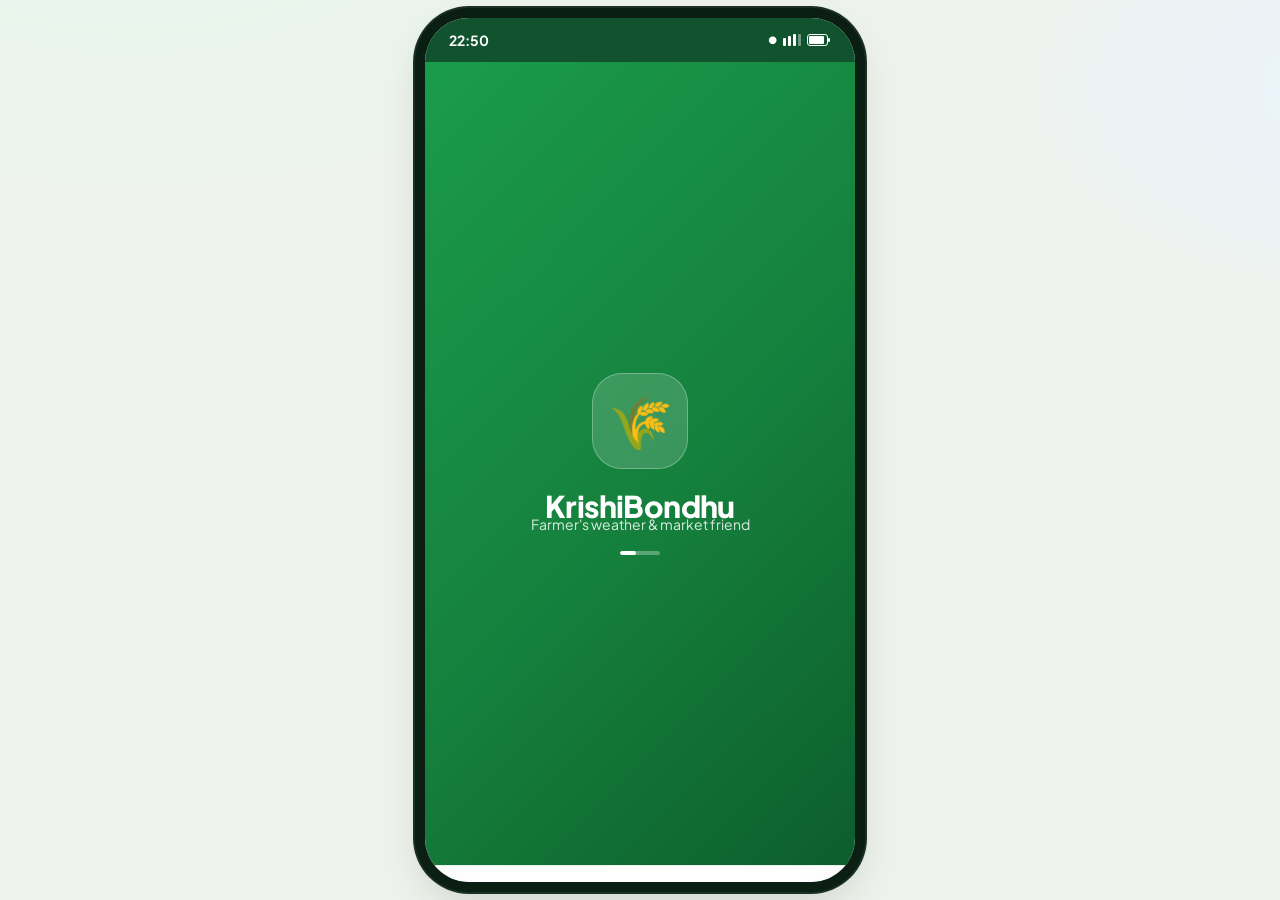
<file: krishibondhu/index.html>
<!DOCTYPE html>
<html lang="en">
<head>
  <meta charset="UTF-8" />
  <meta name="viewport" content="width=device-width, initial-scale=1.0, maximum-scale=1.0, user-scalable=no, viewport-fit=cover" />
  <meta name="theme-color" content="#15803d" />
  <meta name="description" content="KrishiBondhu - Weather-based crop advisory and smart market price comparison for farmers." />
  <title>KrishiBondhu</title>

  <link rel="manifest" href="manifest.json" />
  <link rel="apple-touch-icon" href="assets/icon.svg" />
  <link rel="icon" href="assets/icon.svg" type="image/svg+xml" />

  <link rel="preconnect" href="https://fonts.googleapis.com" />
  <link rel="preconnect" href="https://fonts.gstatic.com" crossorigin />
  <link href="https://fonts.googleapis.com/css2?family=Plus+Jakarta+Sans:wght@400;500;600;700;800&family=Hind+Siliguri:wght@400;500;600;700&display=swap" rel="stylesheet" />

  <link rel="stylesheet" href="styles.css" />
</head>
<body>
  <!-- App is rendered inside a phone frame so it looks like a mobile app on desktop too -->
  <div class="device-shell">
    <div class="device" id="device">
      <div class="status-bar" id="statusBar">
        <span class="sb-time" id="sbTime">9:41</span>
        <span class="sb-icons">
          <span class="sb-net" id="sbNet">●</span>
          <svg width="18" height="12" viewBox="0 0 18 12" fill="none"><rect x="0" y="4" width="3" height="8" rx="1" fill="currentColor"/><rect x="5" y="2" width="3" height="10" rx="1" fill="currentColor"/><rect x="10" y="0" width="3" height="12" rx="1" fill="currentColor"/><rect x="15" y="0" width="3" height="12" rx="1" fill="currentColor" opacity="0.4"/></svg>
          <svg width="24" height="12" viewBox="0 0 24 12" fill="none"><rect x="0.5" y="0.5" width="20" height="11" rx="2.5" stroke="currentColor"/><rect x="2" y="2" width="15" height="8" rx="1.2" fill="currentColor"/><rect x="21" y="4" width="2" height="4" rx="1" fill="currentColor"/></svg>
        </span>
      </div>

      <!-- Offline banner -->
      <div class="offline-bar" id="offlineBar" hidden>
        <span id="offlineText">You are offline — showing saved data</span>
      </div>

      <!-- Main screen container -->
      <main id="screen" class="screen"></main>

      <!-- Bottom navigation (hidden on auth screens) -->
      <nav class="tabbar" id="tabbar" hidden></nav>

      <!-- Toast + modal roots -->
      <div class="toast-wrap" id="toastWrap"></div>
      <div class="sheet-root" id="sheetRoot"></div>
    </div>
  </div>

  <script src="data.js"></script>
  <script src="app.js"></script>
</body>
</html>
</file>
<file: assets/css/paper.css>
/* ============================================================
   paper.css — IEEE conference-manuscript typography
   All document metrics are expressed in `em` relative to
   --base, so a single variable zooms the whole page.
   1 in = 72 pt ; base = 10 pt  ->  1 in = 7.2em
   ============================================================ */

:root{
  --base: 11.5pt;          /* screen reading size; print resets to 10pt */

  /* page geometry (US Letter, IEEE conference margins) */
  --pg-w: 61.2em;          /* 8.5in  */
  --pg-h: 79.2em;          /* 11in   */
  --pg-pt: 5.4em;          /* 0.75in */
  --pg-px: 4.5em;          /* 0.625in*/
  --pg-pb: 7.2em;          /* 1in    */
  --col-gap: 1.8em;        /* 0.25in */
  --body-h: 66.6em;        /* 11in - 0.75in - 1in */

  --serif: "Times New Roman", Times, "Liberation Serif", "Nimbus Roman", Georgia, serif;
  --mono: ui-monospace, "Cascadia Mono", "SF Mono", Consolas, "Liberation Mono", monospace;
}

html[data-theme="light"]{
  --desk:  #525659;
  --page:  #ffffff;
  --ink:   #000000;
  --ink-2: #3a3a3a;
  --ink-3: #6b6b6b;
  --rule:  #000000;
  --rule-2:#b9b9b9;
  --acc:   #00629b;
  --mark:  #ffe89a;
  --shadow: 0 1px 3px rgba(0,0,0,.45), 0 14px 34px rgba(0,0,0,.30);
}
html[data-theme="dark"]{
  --desk:  #0b0d10;
  --page:  #16181c;
  --ink:   #e2e6ea;
  --ink-2: #b7bec6;
  --ink-3: #8b939c;
  --rule:  #8b939c;
  --rule-2:#3a4048;
  --acc:   #6db6e8;
  --mark:  #5c4a12;
  --shadow: 0 1px 2px rgba(0,0,0,.6), 0 16px 40px rgba(0,0,0,.55);
}

/* ---------- the sheet ---------- */
.page{
  position: relative;
  font-size: var(--base);
  font-family: var(--serif);
  color: var(--ink);
  background: var(--page);
  width: var(--pg-w);
  min-height: var(--pg-h);
  padding: var(--pg-pt) var(--pg-px) var(--pg-pb);
  margin: 0 auto 1.6em;
  box-shadow: var(--shadow);
  text-rendering: optimizeLegibility;
  font-kerning: normal;
}

.page-body{
  column-count: 2;
  column-gap: var(--col-gap);
  column-fill: auto;
  height: var(--body-h);
  overflow: hidden;
  text-align: justify;
  hyphens: auto;
  line-height: 1.16;
}

/* running head / foot */
.run-head, .run-foot{
  position: absolute;
  left: var(--pg-px); right: var(--pg-px);
  font-size: .8em;
  color: var(--ink-2);
  display: flex;
  justify-content: space-between;
  align-items: baseline;
  letter-spacing: .02em;
}
.run-head{ top: 2.4em; font-variant: small-caps; }
.run-foot{ bottom: 3.2em; }
.run-foot .pg-no{ margin: 0 auto; font-size: 1.05em; }
.page:first-child .run-head{ font-variant: normal; font-style: italic; }
.page:first-child .run-head .rh-r{ font-style: normal; }

/* ---------- title block ---------- */
.titleblock{ column-span: all; text-align: center; margin-bottom: 1.4em; }

.paper-title{
  font-size: 2.4em;
  font-weight: 400;
  line-height: 1.08;
  margin: 0 0 .7em;
  letter-spacing: -.005em;
  text-wrap: balance;
}

.paper-subtitle{
  display: block; font-size: .46em; font-weight: 400; font-style: italic;
  margin-top: .55em; color: var(--ink-2); letter-spacing: 0;
}

.authors{ display: flex; justify-content: center; gap: 3em; flex-wrap: wrap; }
.author{ display: flex; flex-direction: column; font-size: 1.1em; line-height: 1.26; }
.au-name{ font-size: 1.05em; margin-bottom: .15em; }
.au-line{ font-style: italic; }
.au-line a{ font-style: normal; font-family: var(--mono); font-size: .88em; }

.linkbar{
  list-style: none; margin: .9em 0 0; padding: 0;
  display: flex; justify-content: center; flex-wrap: wrap;
  gap: .2em 0; font-size: .82em; font-family: var(--mono);
}
.linkbar li + li::before{ content: "·"; margin: 0 .7em; color: var(--ink-3); }

/* ---------- abstract ---------- */
.abstract{ font-size: .9em; font-weight: 700; line-height: 1.2; margin-bottom: 1em; }
.abstract p{ margin: 0 0 .6em; text-indent: 1.2em; }
.abstract .lead{ font-style: italic; }
.idxterms{ margin-bottom: 0 !important; }

/* ---------- headings ---------- */
/* Section numerals are injected by app.js (`.num`) rather than by CSS
   counters: pagination moves headings into separate .page containers,
   which would break CSS counter scoping across pages. */
.sec{
  font-size: 1em; font-weight: 400;
  text-align: center; font-variant: small-caps;
  letter-spacing: .03em;
  margin: 1.1em 0 .5em; padding: 0;
  break-after: avoid;
}
.sub{
  font-size: 1em; font-weight: 400; font-style: italic;
  margin: .8em 0 .3em; break-after: avoid;
}

/* ---------- body text ---------- */
.page-body p{ margin: 0 0 .25em; text-indent: 1.2em; }
.page-body p:first-of-type{ text-indent: 0; }
.sec + p, .sub + p, .abstract + p{ text-indent: 0; }

a{ color: var(--acc); text-decoration: none; border-bottom: 1px solid color-mix(in srgb, var(--acc) 35%, transparent); }
a:hover{ border-bottom-color: var(--acc); }

ul.tight, ol.tight{ margin: .2em 0 .5em; padding-left: 1.4em; }
ul.tight li, ol.tight li{ margin-bottom: .18em; text-align: left; }

dl.entries{ margin: .3em 0 .6em; }
dl.entries dt{
  display: flex; justify-content: space-between; gap: .8em; flex-wrap: wrap;
  font-weight: 700; margin-top: .5em;
}
dl.entries dt .dates{ font-weight: 400; font-style: italic; white-space: nowrap; font-size: .92em; }
dl.entries dd{ margin: 0; text-align: justify; }
/* lists split into one block per item by paginate.js */
dl.entries.part, ul.tight.part{ margin-top: 0; margin-bottom: 0; }
dl.entries.part.first{ margin-top: .3em; }
dl.entries.part.last{ margin-bottom: .6em; }
ul.tight.part.first{ margin-top: .2em; }
ul.tight.part.last{ margin-bottom: .5em; }
ul.tight.part li{ margin-bottom: .18em; }

/* ---------- publications ---------- */
/* No list markers: each entry already carries its [n] citation, and a
   decimal marker beside it reads as two competing numbers. */
ol.pubs{ margin: .3em 0 .5em; padding-left: 0; list-style: none; }
.pub{ margin-bottom: .75em; break-inside: auto; display: block; list-style: none; }
.pub-t, .pub-au, .pub-v, .pub-a, .pub-links{ break-inside: avoid; }  /* keep each line intact */
.pub p{ text-indent: 0 !important; margin: 0 0 .12em; }
.pub-t{ font-weight: 700; }
.pub-t .pt-link{ color: inherit; border-bottom: none; }

/* status tag for accepted / presented papers (deliberately not .badge, which
   the reader panel counts as a Scopus indexing mark) */
.tag{
  display: inline-block; vertical-align: .12em;
  font-family: var(--mono); font-size: .62em; font-weight: 400;
  letter-spacing: .06em; text-transform: uppercase;
  color: var(--ink-2); border: .7px dashed currentColor; border-radius: 2px;
  padding: 0 .35em; margin-left: .35em; white-space: nowrap;
}
.tag.acc{ color: var(--acc); border-style: solid; }
/* highlight for Q1 journals and awards */
.tag.hi{ color: var(--page); background: var(--acc); border: .7px solid var(--acc); font-weight: 700; }
.tbl tr.hl td{ font-weight: 700; }
.pub-t .pt-link:hover{ color: var(--acc); border-bottom: 1px solid var(--acc); }
.pub-au{ font-size: .95em; }
.pub-v{ font-style: italic; }

.badge{
  display: inline-block; vertical-align: .12em;
  font-family: var(--mono); font-size: .62em; font-weight: 400;
  letter-spacing: .06em; text-transform: uppercase;
  color: var(--acc); border: .7px solid currentColor; border-radius: 2px;
  padding: 0 .35em; margin-left: .35em; white-space: nowrap;
}
.pub-a{ font-size: .95em; color: var(--ink-2); }
.pub-links, .proj-links{ font-family: var(--mono); font-size: .78em; text-indent: 0 !important; }
.pub-links a, .proj-links a{ margin-right: .9em; }
.bib-btn{
  font: inherit; font-family: var(--mono); color: var(--acc);
  background: none; border: 1px solid var(--rule-2); border-radius: 3px;
  padding: 0 .4em; cursor: pointer;
}
.bib-btn:hover{ border-color: var(--acc); }
.bibtex{ display: none; }

a.cite{ border: none; font-variant-numeric: tabular-nums; }

/* ---------- figures ---------- */
.fig{ margin: .8em 0; break-inside: avoid; }
.fig-svg{ width: 100%; height: auto; display: block; }
.fig-svg .tl-axis{ stroke: var(--rule-2); stroke-width: 1.2; }
.fig-svg .tl-item circle{ fill: var(--page); stroke: var(--ink); stroke-width: 1.6; }
.fig-svg text{ font-family: var(--serif); font-size: 11px; fill: var(--ink); }
.fig-svg .tl-sub{ font-size: 9.5px; fill: var(--ink-2); font-style: italic; }

/* Fig. 2 — research-thread diagram */
.fig-svg .dg-box{ fill: none; stroke: var(--ink); stroke-width: 1; }
.fig-svg .dg-fill{ fill: color-mix(in srgb, var(--acc) 12%, transparent); }
.fig-svg .dg-arrow{ stroke: var(--ink); stroke-width: 1.1; }
.fig-svg marker path{ fill: var(--ink); stroke: none; }
.fig-svg .dg-t{ font-size: 10px; }
.fig-svg .dg-s{ font-size: 8.2px; fill: var(--ink-2); }
.fig-svg .dg-l{ font-size: 8px; fill: var(--ink-2); font-style: italic; }
figcaption{
  font-size: .8em; line-height: 1.2; margin-top: .45em; text-align: left;
}
.fig-lab{ font-weight: 400; }

/* ---------- tables ---------- */
.tbl{
  width: 100%; border-collapse: collapse; margin: .8em 0;
  font-size: .8em; break-inside: avoid; text-align: center;
}
.tbl caption{
  caption-side: top; font-size: 1em; line-height: 1.25;
  padding-bottom: .5em; text-align: center;
}
.tbl-num{ font-variant: small-caps; letter-spacing: .04em; }
.tbl-cap{ font-variant: small-caps; letter-spacing: .02em; }
.tbl thead th{
  border-top: 1.1px solid var(--rule); border-bottom: .6px solid var(--rule);
  font-weight: 400; padding: .25em .4em; font-variant: small-caps;
}
.tbl tbody td{ padding: .22em .4em; }
.tbl tbody tr:last-child td{ border-bottom: 1.1px solid var(--rule); }
.tbl .l{ text-align: left; }
/* full-width table spanning both columns (IEEE table*) */
.tbl-wrap.wide{ column-span: all; margin-bottom: .6em; }
.tbl-wrap.wide .tbl{ margin-top: 0; }
.tbl.wide{ font-size: .74em; }
.tbl.wide td{ padding: .18em .35em; }
.tbl.wide td:nth-child(n+3), .tbl.wide th:nth-child(n+3){ white-space: nowrap; }

td.lvl{ letter-spacing: .12em; white-space: nowrap; font-size: 1.05em; }

/* ---------- references ---------- */
/* paginate.js lifts each reference out of the <ol> so the list can flow across
   pages, and writes its [n] label into span.rn (CSS counters stop working once
   the items are no longer in one list). */
ol.refs{ margin: .3em 0 0; padding: 0; list-style: none; }
.ref-item{
  display: block; list-style: none;
  font-size: .8em; line-height: 1.18;
  padding-left: 1.9em; text-indent: -1.9em; margin-bottom: .3em;
}
.ref-item .rn{
  display: inline-block; width: 1.9em; text-indent: 0;
  font-variant-numeric: tabular-nums;
}
.ref-item:target{ background: var(--mark); }

/* ---------- author biography ---------- */
.bio{ margin-top: 1.2em; font-size: .85em; line-height: 1.2; break-inside: avoid; }
.bio p{ text-indent: 0 !important; }
.bio-photo{
  float: left; width: 6.6em; height: 8.2em; margin: .2em .8em .3em 0;
  border: .8px solid var(--rule-2); display: grid; place-items: center;
  position: relative; overflow: hidden;
  background: color-mix(in srgb, var(--ink) 4%, transparent);

  /* Head-and-shoulders crop of a full-length source photo. The window shown
     is roughly x 410–810, y 40–540 of the 1214x1280 original. If you swap in
     an already-cropped portrait, set --ph-zoom:100% --ph-x:0 --ph-y:0 and
     give the image object-fit:cover instead. */
  --ph-zoom: 303%;
  --ph-x: -102%;
  --ph-y: -8%;
}
.bio-ph{ width: 62%; stroke: var(--ink-3); stroke-width: 4; fill: none; }
/* The <img> removes itself via onerror when assets/img/photo.jpg is absent,
   so the silhouette placeholder below shows through until the file is added. */
.bio-photo img{
  position: absolute; height: auto;
  width: var(--ph-zoom); left: var(--ph-x); top: var(--ph-y);
}
.bio-photo:has(img) .bio-ph,
.bio-photo:has(img) .bio-photo-note{ display: none; }
.bio-photo-note{
  position: absolute; bottom: .3em; font-family: var(--mono);
  font-size: .6em; color: var(--ink-3);
}

.colophon{
  margin-top: 1.2em; padding-top: .5em; border-top: .6px solid var(--rule-2);
  font-size: .72em; font-style: italic; color: var(--ink-3);
  text-indent: 0 !important; text-align: left;
}

/* ---------- placeholder highlighting ---------- */
body.show-ph .ph{ background: var(--mark); box-shadow: 0 0 0 1px var(--mark); }
body.show-ph .ph a{ background: none; }

/* ============================================================
   Springer LNCS — single-column variant (body.fmt-springer)
   ============================================================ */
body.fmt-springer .page{ --pg-px: 9em; }             /* wider margins, narrower measure */

/* Springer LNCS reads in a classic book serif, distinct from IEEE's Times */
body.fmt-springer .page{
  font-family: "Palatino Linotype", "Book Antiqua", Palatino, "URW Palladio L", "TeX Gyre Pagella", Georgia, serif;
}

body.fmt-springer .page-body{
  column-count: 1; column-gap: 0;
  line-height: 1.28; text-align: justify;
}

/* title block: smaller, book-style */
body.fmt-springer .paper-title{ font-size: 2em; font-weight: 700; letter-spacing: 0; }
body.fmt-springer .authors{ font-size: 1em; }
body.fmt-springer .au-name{ font-size: 1.1em; font-weight: 600; }

/* abstract: indented, lighter than IEEE's bold block */
body.fmt-springer .abstract{
  font-weight: 400; font-size: .92em; line-height: 1.3;
  margin: 0 2.2em 1.1em;
}
body.fmt-springer .abstract .lead{ font-weight: 700; font-style: normal; }
body.fmt-springer .idxterms .lead{ font-style: italic; font-weight: 400; }

/* headings: left-aligned, bold, Arabic (numerals injected by JS) */
body.fmt-springer .sec{
  text-align: left; font-variant: normal; letter-spacing: 0;
  font-weight: 700; font-size: 1.2em; margin: 1.1em 0 .35em;
}
body.fmt-springer .sub{
  font-style: normal; font-weight: 700; font-size: 1.02em; margin: .7em 0 .25em;
}

/* first line of each section is not indented, subsequent paragraphs are */
body.fmt-springer .page-body p{ text-indent: 1.4em; }
body.fmt-springer .sec + p,
body.fmt-springer .sub + p,
body.fmt-springer .abstract + p,
body.fmt-springer .page-body > p:first-child{ text-indent: 0; }

/* single wide column reads better with a touch more space around blocks */
body.fmt-springer .fig, body.fmt-springer .tbl{ margin: 1em auto; }
body.fmt-springer .tbl{ font-size: .82em; }
body.fmt-springer .tbl.wide{ font-size: .7em; }
body.fmt-springer .tbl.wide td{ padding: .15em .3em; }
body.fmt-springer dl.entries dt{ font-size: 1em; }
</file>
<file: assets/css/app.css>
/* ============================================================
   app.css — reader chrome (toolbar, outline, tooltips),
   responsive behaviour and the print stylesheet.
   ============================================================ */

*, *::before, *::after{ box-sizing: border-box; }

html{ scroll-behavior: smooth; }
@media (prefers-reduced-motion: reduce){ html{ scroll-behavior: auto; } }

body{
  margin: 0;
  background: var(--desk);
  color: var(--ink);
  font-family: system-ui, -apple-system, "Segoe UI", Roboto, sans-serif;
  -webkit-font-smoothing: antialiased;
}

.skip-link{
  position: fixed; top: -60px; left: 12px; z-index: 100;
  background: var(--acc); color: #fff; padding: 8px 14px; border-radius: 6px;
  transition: top .15s;
}
.skip-link:focus{ top: 10px; }

/* ---------------- toolbar ---------------- */
:root{ --tb-h: 48px; --side-w: 268px; }

.toolbar{
  position: fixed; inset: 0 0 auto 0; height: var(--tb-h); z-index: 40;
  display: flex; align-items: center; gap: 4px; padding: 0 8px;
  background: color-mix(in srgb, var(--desk) 78%, #000 22%);
  backdrop-filter: blur(10px);
  border-bottom: 1px solid rgba(255,255,255,.10);
  color: #e9ecef;
  font-size: 13px;
}
html[data-theme="dark"] .toolbar{ background: rgba(20,22,26,.88); }

.tb-btn{
  display: grid; place-items: center;
  width: 34px; height: 34px; flex: none;
  background: none; border: 0; border-radius: 7px;
  color: inherit; cursor: pointer;
  transition: background .12s;
}
.tb-btn:hover{ background: rgba(255,255,255,.13); }
.tb-btn:focus-visible{ outline: 2px solid var(--acc); outline-offset: 1px; }
.tb-btn svg{ width: 18px; height: 18px; fill: none; stroke: currentColor; stroke-width: 1.8; stroke-linecap: round; stroke-linejoin: round; }

.tb-title{ display: flex; align-items: baseline; gap: 8px; margin-left: 6px; min-width: 0; }
.tb-doc{ font-weight: 550; white-space: nowrap; overflow: hidden; text-overflow: ellipsis; }
.tb-meta{ color: rgba(255,255,255,.62); white-space: nowrap; }
.tb-spacer{ flex: 1; }

.tb-group{ display: flex; align-items: center; gap: 2px; }
.tb-zoom{
  min-width: 46px; text-align: center; font-variant-numeric: tabular-nums;
  color: rgba(255,255,255,.8);
}

#btnTheme .i-moon{ display: none; }
html[data-theme="dark"] #btnTheme .i-sun{ display: none; }
html[data-theme="dark"] #btnTheme .i-moon{ display: block; }

.progress{
  position: fixed; top: var(--tb-h); left: 0; right: 0; height: 2px; z-index: 41;
  background: transparent; pointer-events: none;
}
.progress span{ display: block; height: 100%; width: 0; background: var(--acc); transition: width .1s linear; }

/* ---------------- outline ---------------- */
.outline{
  position: fixed; top: var(--tb-h); bottom: 0; left: 0; width: var(--side-w); z-index: 35;
  background: color-mix(in srgb, var(--desk) 84%, #000 16%);
  border-right: 1px solid rgba(255,255,255,.09);
  color: #d7dbe0;
  padding: 14px 6px 14px 14px;
  overflow-y: auto;
  transform: translateX(-100%);
  transition: transform .22s cubic-bezier(.4,0,.2,1);
  display: flex; flex-direction: column;
}
html[data-theme="dark"] .outline{ background: #101216; }
body.outline-open .outline{ transform: none; }

.outline-head{
  margin: 0 0 10px; font-size: 11px; letter-spacing: .12em;
  text-transform: uppercase; color: rgba(255,255,255,.5);
}
.outline-list{ list-style: none; margin: 0; padding: 0; flex: 1; font-size: 13px; }
.outline-list a{
  display: flex; justify-content: space-between; gap: 10px; align-items: baseline;
  padding: 5px 8px; border-radius: 6px;
  color: inherit; text-decoration: none; border: 0;
  line-height: 1.3;
}
.outline-list a:hover{ background: rgba(255,255,255,.09); }
.outline-list a.active{ background: color-mix(in srgb, var(--acc) 30%, transparent); color: #fff; }
.outline-list .ol-pg{ font-size: 11px; color: rgba(255,255,255,.45); flex: none; font-variant-numeric: tabular-nums; }
.outline-list li.lvl-2 a{ padding-left: 22px; font-size: 12.5px; color: rgba(255,255,255,.72); }

.outline-foot{ padding-top: 12px; border-top: 1px solid rgba(255,255,255,.09); margin-top: 12px; }
.ghost-btn{
  font: inherit; font-size: 12px; width: 100%; text-align: left;
  padding: 7px 8px; border-radius: 6px; cursor: pointer;
  background: none; border: 1px solid rgba(255,255,255,.16); color: inherit;
}
.ghost-btn:hover{ background: rgba(255,255,255,.09); }
body.show-ph .ghost-btn{ background: color-mix(in srgb, var(--acc) 34%, transparent); border-color: transparent; }

.scrim{ position: fixed; inset: var(--tb-h) 0 0; background: rgba(0,0,0,.45); z-index: 34; }

/* ---------------- viewer ---------------- */
.viewer{
  padding: calc(var(--tb-h) + 26px) 16px 60px;
  transition: padding-left .22s cubic-bezier(.4,0,.2,1);
  overflow-x: auto;
}
@media (min-width: 1100px){
  body.outline-open .viewer{ padding-left: calc(var(--side-w) + 16px); }
}

.doc-sizer{ margin: 0 auto; }
.doc{ width: max-content; margin: 0 auto; transform-origin: top left; will-change: transform; }
.doc.flow{ transform: none !important; }
.doc-sizer:has(.doc.flow){ width: auto !important; height: auto !important; }
.doc .page{ opacity: 0; transform: translateY(10px); animation: rise .45s ease forwards; }
@keyframes rise{ to{ opacity: 1; transform: none; } }
@media (prefers-reduced-motion: reduce){
  .doc .page{ opacity: 1; transform: none; animation: none; }
}

.viewer-foot{
  text-align: center; color: rgba(255,255,255,.42);
  font-size: 12px; margin: 26px 0 0;
}
html[data-theme="dark"] .viewer-foot{ color: var(--ink-3); }

.visitor-count{
  margin: 10px 0 0; display: flex; gap: 7px; align-items: center; justify-content: center;
  font-size: 12px; color: rgba(255,255,255,.5);
}
.visitor-count b{ color: rgba(255,255,255,.82); font-weight: 600; font-variant-numeric: tabular-nums; }
.visitor-count svg{ width: 14px; height: 14px; fill: none; stroke: currentColor; stroke-width: 1.7; opacity: .8; }
.visitor-count.pending{ opacity: .5; }
html[data-theme="dark"] .visitor-count{ color: var(--ink-3); }
@media print{ .visitor-count{ display: none !important; } }

/* ---------------- citation tooltip ---------------- */
.cite-pop{
  position: absolute; z-index: 60; max-width: 340px;
  background: var(--page); color: var(--ink);
  border: 1px solid var(--rule-2); border-radius: 8px;
  box-shadow: 0 8px 28px rgba(0,0,0,.35);
  padding: 10px 12px; font-family: var(--serif); font-size: 13px; line-height: 1.35;
  opacity: 0; transform: translateY(4px); transition: opacity .14s, transform .14s;
  pointer-events: none;
}
.cite-pop.show{ opacity: 1; transform: none; }
.cite-pop b{ display: block; font-size: 10px; letter-spacing: .1em; text-transform: uppercase;
  color: var(--ink-3); margin-bottom: 4px; font-family: system-ui, sans-serif; }

/* ---------------- toast ---------------- */
.toast{
  position: fixed; left: 50%; bottom: 28px; transform: translate(-50%, 14px);
  background: #1d2026; color: #fff; padding: 10px 18px; border-radius: 999px;
  font-size: 13px; z-index: 80; opacity: 0; transition: opacity .18s, transform .18s;
  box-shadow: 0 8px 26px rgba(0,0,0,.4);
}
.toast.show{ opacity: 1; transform: translate(-50%, 0); }

/* ---------------- continuous (mobile / narrow) mode ---------------- */
.doc.flow{ width: min(100%, 46em); }
.doc.flow .page{
  width: 100%; min-height: 0;
  padding: 30px 22px 34px;
  margin-bottom: 0;
}
.doc.flow .page-body{
  column-count: 1; height: auto; overflow: visible;
  text-align: left; hyphens: manual; line-height: 1.35;
}
.doc.flow .page-body p{ margin-bottom: .7em; text-indent: 0; }
.doc.flow .run-head, .doc.flow .run-foot{ display: none; }
.doc.flow .paper-title{ font-size: 1.9em; }
.doc.flow .titleblock{ margin-bottom: 1.8em; }
.doc.flow .sec{ margin-top: 1.8em; }
.doc.flow .tbl{ font-size: .82em; }
.doc.flow .tbl-wrap{ overflow-x: auto; }

@media (max-width: 700px){
  .tb-doc{ max-width: 34vw; }
  .tb-meta{ display: none; }
  .tb-group{ display: none; }
  .viewer{ padding-left: 8px; padding-right: 8px; }
}

/* ================================================================
   ENHANCEMENTS — page-flip, reader panel, rating, command palette
   ================================================================ */

/* ---- first-load sheen over page 1 (one-time, tasteful) ---- */
.doc:not(.flow) .page:first-child::after{
  content: ""; position: absolute; inset: 0; pointer-events: none; z-index: 3;
  background: linear-gradient(115deg, transparent 30%,
    rgba(255,255,255,.55) 48%, rgba(255,255,255,.0) 66%);
  transform: translateX(-120%); animation: sheen 1.5s ease .35s 1;
}
html[data-theme="dark"] .doc:not(.flow) .page:first-child::after{
  background: linear-gradient(115deg, transparent 30%,
    rgba(140,180,230,.16) 48%, transparent 66%);
}
@keyframes sheen{ to{ transform: translateX(120%); } }
@media (prefers-reduced-motion: reduce){ .doc .page:first-child::after{ display:none; } }

/* ---- book view: real drag/swipe page-flip overlay ---- */
body.book-lock{ overflow: hidden; }
.book-overlay{
  position: fixed; inset: 0; z-index: 55; display: none; flex-direction: column;
  background: radial-gradient(120% 90% at 50% 0%, #2b2f36 0%, #16181c 60%, #0c0e11 100%);
}
html[data-theme="light"] .book-overlay{
  background: radial-gradient(120% 90% at 50% 0%, #6a7078 0%, #494e55 55%, #313640 100%);
}
.book-overlay.on{ display: flex; animation: bookIn .22s ease; }
@keyframes bookIn{ from{ opacity: 0; } }

.book-bar{
  height: 52px; flex: none; display: flex; align-items: center; gap: 12px;
  padding: 0 16px; color: #eef1f4;
  background: rgba(0,0,0,.22); border-bottom: 1px solid rgba(255,255,255,.08);
}
.book-title{ font-weight: 600; letter-spacing: .01em; }
.book-count{ margin-left: auto; font-size: 13px; color: rgba(255,255,255,.7); font-variant-numeric: tabular-nums; }
.book-close{
  font: inherit; font-size: 13px; cursor: pointer; color: #eef1f4;
  background: rgba(255,255,255,.1); border: 1px solid rgba(255,255,255,.16);
  border-radius: 8px; padding: 6px 12px;
}
.book-close:hover{ background: rgba(255,255,255,.2); }

.book-stage{ flex: 1; position: relative; display: grid; place-items: center; overflow: hidden; padding: 20px; }
.book-holder{ touch-action: pan-y; }
.book-holder .stf__item{ background: var(--page); box-shadow: 0 10px 40px rgba(0,0,0,.4); }
/* cloned sheets fill their flip slot exactly (em base is set inline per slot) */
.book-holder .page{
  width: 100% !important; height: 100% !important; min-height: 0 !important;
  margin: 0 !important; box-shadow: none !important; opacity: 1 !important;
  animation: none !important;
}

.book-nav{
  position: absolute; top: 50%; transform: translateY(-50%); z-index: 2;
  width: 46px; height: 66px; display: grid; place-items: center; cursor: pointer;
  color: #fff; background: rgba(255,255,255,.1); border: 1px solid rgba(255,255,255,.16);
  border-radius: 12px; transition: background .15s;
}
.book-nav:hover{ background: var(--acc); }
.book-nav.prev{ left: 14px; } .book-nav.next{ right: 14px; }
.book-nav svg{ width: 22px; height: 22px; fill: none; stroke: currentColor; stroke-width: 2; stroke-linecap: round; stroke-linejoin: round; }
@media (max-width: 700px){ .book-nav{ display: none; } }   /* touch: swipe instead */

.book-hint{
  height: 40px; flex: none; display: grid; place-items: center;
  font-size: 12.5px; color: rgba(255,255,255,.6);
}

/* ---- prev / next page arrows ---- */
.pager{
  position: fixed; top: 50%; transform: translateY(-50%); z-index: 33;
  width: 44px; height: 62px; display: grid; place-items: center;
  background: color-mix(in srgb, var(--desk) 70%, #000 30%);
  color: #eef1f4; border: 1px solid rgba(255,255,255,.14); cursor: pointer;
  opacity: 0; transition: opacity .2s, background .15s, transform .15s;
}
.viewer:hover ~ .pager, .pager:hover, .pager:focus-visible{ opacity: .9; }
.pager:hover{ background: var(--acc); }
.pager[disabled]{ opacity: 0 !important; pointer-events: none; }
.pager.prev{ left: 0; border-radius: 0 10px 10px 0; }
.pager.next{ right: 0; border-radius: 10px 0 0 10px; }
.pager svg{ width: 20px; height: 20px; fill: none; stroke: currentColor; stroke-width: 2; stroke-linecap: round; stroke-linejoin: round; }
@media (max-width: 900px){ .pager{ display: none; } }

/* ---- toolbar injected buttons: keyboard hint pill ---- */
.kbd-hint{
  display: flex; align-items: center; gap: 5px; margin: 0 4px;
  font-size: 11px; color: rgba(255,255,255,.62); white-space: nowrap;
}
.kbd-hint kbd{
  font: inherit; font-size: 10.5px; font-family: var(--mono);
  background: rgba(255,255,255,.12); border: 1px solid rgba(255,255,255,.16);
  border-bottom-width: 2px; border-radius: 4px; padding: 1px 5px; color: #eef1f4;
}
@media (max-width: 860px){ .kbd-hint{ display: none; } }

/* ---- format toggle button ---- */
.tb-fmt{ width: auto; gap: 6px; padding: 0 10px; display: inline-flex; align-items: center; }
.tb-fmt .fmt-lab{ font-size: 12px; font-weight: 600; letter-spacing: .01em; }
.tb-fmt svg{ width: 16px; height: 16px; }

/* ---- first-load coach mark ---- */
.coach{
  position: fixed; z-index: 65; max-width: 262px;
  background: var(--acc); color: #fff; border-radius: 12px; padding: 13px 14px 12px;
  box-shadow: 0 14px 40px rgba(0,0,0,.42);
  opacity: 0; transform: translateY(-6px); transition: opacity .2s, transform .2s;
  pointer-events: none;
}
.coach.show{ opacity: 1; transform: none; pointer-events: auto; }
.coach p{ margin: 0 0 10px; font-size: 13px; line-height: 1.45; }
.coach .coach-ok{
  font: inherit; font-size: 12px; font-weight: 600; cursor: pointer;
  background: rgba(255,255,255,.22); color: #fff; border: 0; border-radius: 7px; padding: 6px 12px;
}
.coach .coach-ok:hover{ background: rgba(255,255,255,.34); }
.coach .coach-arrow{
  position: absolute; top: -6px; left: var(--arrow-x, 50%);
  width: 13px; height: 13px; background: var(--acc);
  transform: translateX(-50%) rotate(45deg);
}
@media print{ .coach{ display: none !important; } }

/* ---- under-construction intro modal ---- */
.uc-modal{
  position: fixed; inset: 0; z-index: 90; display: grid; place-items: center; padding: 20px;
  background: radial-gradient(120% 100% at 50% 0%, rgba(20,24,30,.72), rgba(8,10,13,.88));
  backdrop-filter: blur(8px);
  opacity: 0; transition: opacity .35s ease;
}
.uc-modal.show{ opacity: 1; }
.uc-card{
  width: min(440px, 92vw); text-align: center; color: #f2f5f8;
  background: linear-gradient(160deg, rgba(255,255,255,.15), rgba(255,255,255,.05));
  border: 1px solid rgba(255,255,255,.22); border-radius: 22px;
  padding: 34px 30px 28px; box-shadow: 0 30px 80px rgba(0,0,0,.55);
  backdrop-filter: blur(18px) saturate(1.2);
  transform: translateY(16px) scale(.97); transition: transform .42s cubic-bezier(.2,.7,.2,1);
}
.uc-modal.show .uc-card{ transform: none; }
.uc-logo{ width: 86px; height: 86px; margin: 0 auto 15px; }
.uc-logo svg{ width: 100%; height: 100%; display: block; }
.uc-badge{
  display: inline-block; font-size: 11px; letter-spacing: .17em; text-transform: uppercase;
  color: #ffd15c; border: 1px solid rgba(255,209,92,.5); border-radius: 999px;
  padding: 4px 13px; margin-bottom: 15px;
}
.uc-card h2{ margin: 0 0 9px; font-size: 22px; font-weight: 650; letter-spacing: -.01em; }
.uc-card p{ margin: 0 0 21px; font-size: 14px; line-height: 1.5; color: rgba(255,255,255,.8); }
.uc-enter{
  font: inherit; font-size: 15px; font-weight: 600; cursor: pointer; color: #fff;
  background: var(--acc); border: 0; border-radius: 11px; padding: 11px 32px;
  box-shadow: 0 8px 22px color-mix(in srgb, var(--acc) 45%, transparent);
  transition: transform .12s, filter .12s;
}
.uc-enter:hover{ filter: brightness(1.1); transform: translateY(-1px); }
.uc-bar{ margin-top: 21px; height: 3px; border-radius: 3px; background: rgba(255,255,255,.14); overflow: hidden; }
.uc-bar span{
  display: block; height: 100%; width: 38%; border-radius: 3px;
  background: linear-gradient(90deg, transparent, var(--acc), transparent);
  animation: ucbar 1.25s ease-in-out infinite;
}
@keyframes ucbar{ 0%{ transform: translateX(-120%); } 100%{ transform: translateX(330%); } }

/* ---- type-in (AI generation) reveal ---- */
.ty{ opacity: 0; }
.ty.on{ opacity: 1; transition: opacity .09s linear; }
.type-caret{
  position: fixed; width: 2px; background: var(--acc); z-index: 50; pointer-events: none;
  box-shadow: 0 0 7px var(--acc); animation: caretBlink .7s steps(1) infinite;
}
@keyframes caretBlink{ 50%{ opacity: 0; } }
.pg-hidden{ opacity: 0 !important; }
.page.ty-pending .page-body{ visibility: hidden; }   /* page waiting to type in on scroll */
.pg-reveal{ animation: pgReveal .7s ease forwards; }
@keyframes pgReveal{ from{ opacity: 0; transform: translateY(8px); } to{ opacity: 1; transform: none; } }

@media (prefers-reduced-motion: reduce){
  .uc-bar span{ animation: none; }
  .ty, .pg-hidden{ opacity: 1 !important; }
  .type-caret{ display: none; }
}
@media print{ .uc-modal, .type-caret{ display: none !important; } .ty-pending .page-body{ visibility: visible !important; } }

/* ---- reader / feedback panel (right slide-in) ---- */
.reader{
  position: fixed; top: var(--tb-h); bottom: 0; right: 0; width: 330px; z-index: 36;
  background: color-mix(in srgb, var(--desk) 86%, #000 14%);
  border-left: 1px solid rgba(255,255,255,.09); color: #e7eaee;
  padding: 18px 16px 20px; overflow-y: auto;
  transform: translateX(100%); transition: transform .26s cubic-bezier(.4,0,.2,1);
  font-size: 13px;
}
html[data-theme="dark"] .reader{ background: #101216; }
body.reader-open .reader{ transform: none; box-shadow: -18px 0 44px rgba(0,0,0,.32); }
.reader h3{ margin: 0 0 3px; font-size: 15px; letter-spacing: .01em; }
.reader .r-sub{ margin: 0 0 16px; font-size: 12px; color: rgba(255,255,255,.55); }
.reader section{ margin-bottom: 20px; }
.reader .r-lab{ font-size: 11px; letter-spacing: .1em; text-transform: uppercase;
  color: rgba(255,255,255,.45); margin: 0 0 9px; }

/* stat tiles */
.stat-grid{ display: grid; grid-template-columns: 1fr 1fr; gap: 8px; }
.stat{
  background: rgba(255,255,255,.05); border: 1px solid rgba(255,255,255,.08);
  border-radius: 10px; padding: 12px 12px 10px;
}
.stat b{ display: block; font-size: 26px; font-weight: 650; line-height: 1;
  font-variant-numeric: tabular-nums; color: #fff; }
.stat span{ display: block; font-size: 11px; margin-top: 5px; color: rgba(255,255,255,.62); }
.stat.accent b{ color: var(--acc); }

/* rating stars */
.stars{ display: flex; gap: 4px; font-size: 26px; line-height: 1; }
.stars button{
  background: none; border: 0; cursor: pointer; padding: 0; color: rgba(255,255,255,.28);
  transition: transform .1s, color .1s;
}
.stars button:hover{ transform: scale(1.16); }
.stars button.lit{ color: #f5b301; }
.rate-note{ font-size: 12px; color: rgba(255,255,255,.6); margin: 8px 0 0; min-height: 16px; }

/* review form */
.reader input[type=text], .reader textarea{
  width: 100%; font: inherit; color: #fff; background: rgba(255,255,255,.06);
  border: 1px solid rgba(255,255,255,.14); border-radius: 8px; padding: 8px 10px;
  margin-bottom: 8px; resize: vertical;
}
.reader textarea{ min-height: 72px; }
.reader input::placeholder, .reader textarea::placeholder{ color: rgba(255,255,255,.4); }
.reader .btn-row{ display: flex; gap: 8px; }
.r-btn{
  flex: 1; font: inherit; font-weight: 550; cursor: pointer; border-radius: 8px;
  padding: 9px 10px; border: 1px solid transparent;
}
.r-btn.primary{ background: var(--acc); color: #fff; }
.r-btn.primary:hover{ filter: brightness(1.08); }
.r-btn.ghost{ background: none; border-color: rgba(255,255,255,.18); color: #e7eaee; }
.r-btn.ghost:hover{ background: rgba(255,255,255,.08); }

.notes{ list-style: none; margin: 10px 0 0; padding: 0; }
.notes li{
  background: rgba(255,255,255,.04); border: 1px solid rgba(255,255,255,.07);
  border-radius: 9px; padding: 9px 11px; margin-bottom: 7px;
}
.notes .n-top{ display: flex; justify-content: space-between; align-items: baseline; gap: 8px; }
.notes .n-name{ font-weight: 600; font-size: 12.5px; }
.notes .n-stars{ color: #f5b301; font-size: 12px; letter-spacing: 1px; flex: none; }
.notes .n-msg{ margin: 5px 0 0; font-size: 12.5px; color: rgba(255,255,255,.78); line-height: 1.4; white-space: pre-wrap; }
.notes .n-empty{ background: none; border: 1px dashed rgba(255,255,255,.14); color: rgba(255,255,255,.5); font-size: 12px; text-align: center; }
.r-cap{ font-size: 11px; color: rgba(255,255,255,.42); margin: 10px 0 0; line-height: 1.5; }
.r-cap a{ color: var(--acc); }

/* command palette */
.cmdk{ position: fixed; inset: 0; z-index: 70; display: none; }
.cmdk.on{ display: block; }
.cmdk-back{ position: absolute; inset: 0; background: rgba(6,8,11,.5); backdrop-filter: blur(3px); }
.cmdk-box{
  position: absolute; top: 14vh; left: 50%; transform: translateX(-50%);
  width: min(560px, 92vw); background: color-mix(in srgb, var(--desk) 88%, #000 12%);
  border: 1px solid rgba(255,255,255,.14); border-radius: 14px; overflow: hidden;
  box-shadow: 0 24px 70px rgba(0,0,0,.5); color: #e9ecef;
  animation: cmdkIn .16s ease;
}
html[data-theme="dark"] .cmdk-box{ background: #14171c; }
@keyframes cmdkIn{ from{ opacity:0; transform: translate(-50%,-8px); } }
.cmdk-box input{
  width: 100%; font: inherit; font-size: 16px; color: #fff; background: none; border: 0;
  padding: 16px 18px; border-bottom: 1px solid rgba(255,255,255,.1); outline: none;
}
.cmdk-list{ list-style: none; margin: 0; padding: 6px; max-height: 46vh; overflow-y: auto; }
.cmdk-list li{
  display: flex; align-items: center; gap: 11px; padding: 10px 12px; border-radius: 9px;
  cursor: pointer; font-size: 14px;
}
.cmdk-list li .c-ic{ width: 20px; text-align: center; opacity: .7; flex: none; font-size: 13px; }
.cmdk-list li .c-sub{ margin-left: auto; font-size: 11px; color: rgba(255,255,255,.4); }
.cmdk-list li.sel, .cmdk-list li:hover{ background: color-mix(in srgb, var(--acc) 30%, transparent); }
.cmdk-foot{ display: flex; gap: 14px; padding: 8px 14px; border-top: 1px solid rgba(255,255,255,.1);
  font-size: 11px; color: rgba(255,255,255,.45); }
.cmdk-foot kbd{ font-family: var(--mono); background: rgba(255,255,255,.1);
  border-radius: 4px; padding: 1px 5px; }

/* keep these out of print */
@media print{
  .reader, .cmdk, .pager, .book-overlay, .kbd-hint{ display: none !important; }
  .doc .page:first-child::after{ display: none; }
}

/* ---------------- print ---------------- */
@page{ size: Letter; margin: 0; }

@media print{
  :root{ --base: 10pt; }
  html[data-theme="dark"]{
    --desk:#fff; --page:#fff; --ink:#000; --ink-2:#333; --ink-3:#666;
    --rule:#000; --rule-2:#bbb; --acc:#00456e; --mark:transparent;
  }
  body{ background: #fff; }
  .toolbar, .outline, .scrim, .progress, .viewer-foot, .skip-link, .cite-pop, .toast{ display: none !important; }
  .viewer{ padding: 0; overflow: visible; }
  /* Undo the on-screen zoom transform so each sheet prints at true size. */
  .doc-sizer{ width: auto !important; height: auto !important; margin: 0 !important; }
  .doc{ width: auto; transform: none !important; }
  .page{
    box-shadow: none; margin: 0; width: 8.5in; height: 11in; min-height: 0;
    break-after: page; page-break-after: always;
  }
  .page:last-child{ break-after: auto; page-break-after: auto; }
  .doc.flow .page{ width: auto; height: auto; }
  a{ border: none; color: #00456e; }
  .bib-btn{ display: none; }
  body.show-ph .ph{ background: none; box-shadow: none; }
}
</file>
<file: krishibondhu/styles.css>
/* =========================================================
   KrishiBondhu — design system & styles
   Theme: fresh agriculture greens + harvest amber accents
   ========================================================= */

:root {
  /* Brand palette */
  --green-900: #0d3b22;
  --green-800: #12532f;
  --green-700: #15803d;
  --green-600: #1a9c4b;
  --green-500: #22c55e;
  --green-100: #dcfce7;
  --green-50:  #f0fdf4;

  --amber-600: #d97706;
  --amber-500: #f59e0b;
  --amber-100: #fef3c7;

  --sky-600: #0284c7;
  --sky-500: #0ea5e9;
  --sky-100: #e0f2fe;

  --danger: #dc2626;
  --danger-100: #fee2e2;

  --ink-900: #0f2417;
  --ink-700: #334036;
  --ink-500: #6b7a70;
  --ink-300: #9ca8a0;

  --bg: #f4f7f2;
  --card: #ffffff;
  --line: #e8eee9;

  --grad-green: linear-gradient(135deg, #1a9c4b 0%, #15803d 55%, #0d5e2c 100%);
  --grad-sky:   linear-gradient(135deg, #38bdf8 0%, #0284c7 100%);
  --grad-sun:   linear-gradient(135deg, #fbbf24 0%, #f59e0b 100%);
  --grad-storm: linear-gradient(135deg, #475569 0%, #1e293b 100%);

  --shadow-sm: 0 1px 3px rgba(16, 40, 24, 0.06), 0 1px 2px rgba(16, 40, 24, 0.04);
  --shadow-md: 0 6px 20px rgba(16, 40, 24, 0.08);
  --shadow-lg: 0 18px 40px rgba(16, 40, 24, 0.16);

  --r-sm: 12px;
  --r-md: 18px;
  --r-lg: 26px;

  --font: 'Plus Jakarta Sans', 'Hind Siliguri', system-ui, -apple-system, 'Segoe UI', Roboto, sans-serif;
}

/* Bangla gets a font tuned for Bengali script */
html[lang="bn"] { --font: 'Hind Siliguri', 'Plus Jakarta Sans', system-ui, sans-serif; }

* { margin: 0; padding: 0; box-sizing: border-box; -webkit-tap-highlight-color: transparent; }

html, body { height: 100%; }

body {
  font-family: var(--font);
  color: var(--ink-900);
  background:
    radial-gradient(1200px 600px at 10% -10%, #e7f6ec 0%, transparent 55%),
    radial-gradient(900px 500px at 110% 10%, #eaf4ff 0%, transparent 50%),
    #eef2ec;
  display: flex;
  align-items: center;
  justify-content: center;
  min-height: 100vh;
  overflow: hidden;
}

/* ---------- Device / phone frame ---------- */
.device-shell {
  width: 100%;
  height: 100vh;
  display: flex;
  align-items: center;
  justify-content: center;
  padding: 18px;
}

.device {
  position: relative;
  width: 100%;
  max-width: 430px;
  height: 100%;
  max-height: 920px;
  background: var(--bg);
  border-radius: 44px;
  overflow: hidden;
  box-shadow: var(--shadow-lg), 0 0 0 10px #0b1f14, 0 0 0 12px #1c3325;
  display: flex;
  flex-direction: column;
}

/* On real phones, use the whole screen */
@media (max-width: 500px) {
  .device-shell { padding: 0; }
  .device { max-width: none; max-height: none; border-radius: 0; box-shadow: none; }
  body { overflow: auto; }
}

/* ---------- Status bar ---------- */
.status-bar {
  height: 44px;
  flex: 0 0 44px;
  display: flex;
  align-items: center;
  justify-content: space-between;
  padding: 0 24px;
  font-size: 14px;
  font-weight: 700;
  color: #fff;
  background: var(--green-800);
  z-index: 30;
  transition: background .4s ease, color .4s ease;
}
.status-bar.dark-text { color: var(--ink-900); background: transparent; }
.sb-icons { display: flex; align-items: center; gap: 6px; }
.sb-net { font-size: 10px; }
.sb-net.off { color: #fca5a5; }

/* ---------- Offline bar ---------- */
.offline-bar {
  background: #fff7ed;
  color: #9a3412;
  font-size: 12.5px;
  font-weight: 600;
  text-align: center;
  padding: 7px 12px;
  border-bottom: 1px solid #fed7aa;
  z-index: 25;
}

/* ---------- Screen container ---------- */
.screen {
  flex: 1 1 auto;
  overflow-y: auto;
  overflow-x: hidden;
  position: relative;
  -webkit-overflow-scrolling: touch;
  scrollbar-width: none;
}
.screen::-webkit-scrollbar { display: none; }

.screen-pad { padding: 18px 18px 120px; }

/* page transition */
@keyframes slideUp { from { opacity: 0; transform: translateY(14px); } to { opacity: 1; transform: none; } }
@keyframes fadeIn { from { opacity: 0; } to { opacity: 1; } }
@keyframes popIn { from { opacity: 0; transform: scale(.92); } to { opacity: 1; transform: none; } }
.anim-in { animation: slideUp .42s cubic-bezier(.22,1,.36,1) both; }
.stagger > * { animation: slideUp .5s cubic-bezier(.22,1,.36,1) both; }
.stagger > *:nth-child(1){animation-delay:.02s}
.stagger > *:nth-child(2){animation-delay:.07s}
.stagger > *:nth-child(3){animation-delay:.12s}
.stagger > *:nth-child(4){animation-delay:.17s}
.stagger > *:nth-child(5){animation-delay:.22s}
.stagger > *:nth-child(6){animation-delay:.27s}
.stagger > *:nth-child(7){animation-delay:.32s}
.stagger > *:nth-child(8){animation-delay:.37s}

/* ---------- Typography helpers ---------- */
h1,h2,h3 { line-height: 1.2; letter-spacing: -0.02em; }
.h-xl { font-size: 26px; font-weight: 800; }
.h-lg { font-size: 21px; font-weight: 800; }
.h-md { font-size: 17px; font-weight: 700; }
.sub { color: var(--ink-500); font-size: 13.5px; }
.muted { color: var(--ink-500); }
.center { text-align: center; }

.section-title { display:flex; align-items:center; justify-content:space-between; margin: 22px 4px 12px; }
.section-title h3 { font-size: 16px; font-weight: 800; }
.section-title .link { color: var(--green-700); font-size: 13px; font-weight: 700; }

/* ---------- Cards ---------- */
.card {
  background: var(--card);
  border-radius: var(--r-md);
  box-shadow: var(--shadow-sm);
  border: 1px solid var(--line);
}
.card-pad { padding: 16px; }

/* ---------- Buttons ---------- */
.btn {
  display: inline-flex; align-items: center; justify-content: center; gap: 9px;
  font-family: inherit; font-weight: 700; font-size: 15.5px;
  border: none; border-radius: 16px; padding: 15px 20px; cursor: pointer;
  transition: transform .12s ease, box-shadow .25s ease, opacity .2s;
  width: 100%;
}
.btn:active { transform: scale(.975); }
.btn-primary { background: var(--grad-green); color: #fff; box-shadow: 0 10px 22px rgba(21,128,61,.28); }
.btn-amber { background: var(--grad-sun); color: #3a2a06; box-shadow: 0 10px 22px rgba(245,158,11,.3); }
.btn-ghost { background: var(--green-50); color: var(--green-800); }
.btn-outline { background: #fff; color: var(--green-800); border: 1.5px solid var(--line); box-shadow: none; }
.btn-danger { background: var(--danger); color:#fff; }
.btn-sm { padding: 10px 14px; font-size: 13.5px; border-radius: 12px; width: auto; }
.btn:disabled { opacity: .5; pointer-events: none; }
.btn-row { display: flex; gap: 10px; }
.btn-row .btn { width: 100%; }

/* ripple */
.btn { position: relative; overflow: hidden; }
.ripple { position: absolute; border-radius: 50%; transform: scale(0); background: rgba(255,255,255,.5); animation: ripple .6s ease-out; pointer-events: none; }
@keyframes ripple { to { transform: scale(3.2); opacity: 0; } }

/* ---------- Inputs ---------- */
.field { margin-bottom: 15px; }
.field label { display:block; font-size: 13px; font-weight: 700; color: var(--ink-700); margin: 0 2px 7px; }
.input, .select, textarea.input {
  width: 100%; font-family: inherit; font-size: 15.5px; color: var(--ink-900);
  background: #fff; border: 1.5px solid var(--line); border-radius: 14px;
  padding: 14px 15px; transition: border-color .2s, box-shadow .2s; outline: none;
}
.input:focus, .select:focus, textarea.input:focus {
  border-color: var(--green-500); box-shadow: 0 0 0 4px rgba(34,197,94,.14);
}
.input-icon { position: relative; }
.input-icon .input { padding-left: 44px; }
.input-icon .ic { position:absolute; left: 15px; top: 50%; transform: translateY(-50%); font-size: 17px; }
.hint { font-size: 12px; color: var(--ink-500); margin: 6px 2px 0; }
.err { color: var(--danger); font-size: 12.5px; margin: 6px 2px 0; font-weight: 600; }

/* chips */
.chips { display:flex; flex-wrap: wrap; gap: 9px; }
.chip {
  display:inline-flex; align-items:center; gap:7px; padding: 10px 14px;
  border-radius: 999px; border: 1.5px solid var(--line); background:#fff;
  font-size: 13.5px; font-weight: 600; cursor: pointer; transition: all .18s ease; user-select: none;
}
.chip .em { font-size: 16px; }
.chip.on { background: var(--green-700); color:#fff; border-color: var(--green-700); box-shadow: 0 6px 14px rgba(21,128,61,.25); transform: translateY(-1px); }

/* segmented */
.seg { display:flex; background: var(--green-50); border-radius: 14px; padding: 4px; gap: 4px; }
.seg button { flex:1; border:none; background:transparent; font-family:inherit; font-weight:700; font-size:14px; color: var(--ink-500); padding: 10px; border-radius: 11px; cursor:pointer; transition: all .2s; }
.seg button.on { background:#fff; color: var(--green-800); box-shadow: var(--shadow-sm); }

/* ---------- Auth screens ---------- */
.auth {
  min-height: 100%;
  background: var(--grad-green);
  display: flex; flex-direction: column;
  padding: 0;
  position: relative;
}
.auth::before {
  content:""; position:absolute; inset:0;
  background:
    radial-gradient(400px 240px at 85% 8%, rgba(255,255,255,.16), transparent 60%),
    radial-gradient(500px 300px at -10% 100%, rgba(0,0,0,.18), transparent 60%);
  pointer-events:none;
}
.auth-hero { padding: 20px 26px 8px; color:#fff; position: relative; z-index:1; }
.brand-lockup { display:flex; align-items:center; gap: 12px; }
.brand-mark { width: 52px; height: 52px; border-radius: 16px; background: rgba(255,255,255,.16); display:grid; place-items:center; font-size: 28px; backdrop-filter: blur(6px); border:1px solid rgba(255,255,255,.25); }
.brand-name { font-size: 22px; font-weight: 800; letter-spacing: -.02em; }
.brand-tag { font-size: 12.5px; opacity: .85; }
.auth-sheet {
  margin-top: auto; background: var(--bg);
  border-radius: 32px 32px 0 0; padding: 26px 22px 30px;
  position: relative; z-index: 1;
  box-shadow: 0 -12px 40px rgba(0,0,0,.18);
  animation: slideUp .5s cubic-bezier(.22,1,.36,1) both;
}
.auth-illus { flex: 1; display:grid; place-items:center; position:relative; z-index:1; min-height: 120px; }
.auth-illus .big-emoji { font-size: 96px; filter: drop-shadow(0 12px 20px rgba(0,0,0,.25)); animation: floaty 4s ease-in-out infinite; }
@keyframes floaty { 0%,100%{ transform: translateY(0) rotate(-3deg);} 50%{ transform: translateY(-14px) rotate(3deg);} }
.link-line { text-align:center; margin-top: 18px; font-size: 14px; color: var(--ink-500); }
.link-line a { color: var(--green-700); font-weight: 800; text-decoration: none; }

/* ---------- App header ---------- */
.app-head {
  padding: 16px 18px 14px; color:#fff;
  background: var(--grad-green);
  border-radius: 0 0 26px 26px;
  position: relative; overflow: hidden;
}
.app-head.sky { background: var(--grad-sky); }
.app-head.plain { background: #fff; color: var(--ink-900); border-bottom: 1px solid var(--line); border-radius:0; }
.app-head::after {
  content:""; position:absolute; right:-30px; top:-40px; width: 160px; height: 160px;
  background: radial-gradient(circle, rgba(255,255,255,.18), transparent 70%); pointer-events:none;
}
.head-row { display:flex; align-items:center; justify-content:space-between; gap: 12px; position: relative; z-index:1; }
.head-hello { font-size: 13px; opacity: .9; }
.head-name { font-size: 20px; font-weight: 800; letter-spacing: -.02em; }
.avatar { width: 44px; height: 44px; border-radius: 14px; background: rgba(255,255,255,.2); display:grid; place-items:center; font-size: 20px; font-weight: 800; border:1px solid rgba(255,255,255,.28); flex:0 0 auto; }
.head-loc { display:inline-flex; align-items:center; gap:5px; font-size:12.5px; opacity:.92; margin-top:2px; }
.icon-btn { width: 42px; height: 42px; border-radius: 13px; background: rgba(255,255,255,.16); border:1px solid rgba(255,255,255,.22); display:grid; place-items:center; font-size:18px; cursor:pointer; color: inherit; }
.plain .icon-btn { background: var(--green-50); border-color: var(--line); }
.page-title { font-size: 22px; font-weight: 800; letter-spacing:-.02em; }

/* ---------- Weather hero ---------- */
.weather-hero { position: relative; z-index:1; margin-top: 16px; display:flex; align-items:center; justify-content:space-between; }
.wx-temp { font-size: 54px; font-weight: 800; line-height: 1; letter-spacing: -.04em; }
.wx-desc { font-size: 14px; font-weight:600; opacity:.95; margin-top: 4px; text-transform: capitalize; }
.wx-meta { display:flex; gap: 16px; margin-top: 10px; font-size: 12.5px; opacity:.92; }
.wx-meta span { display:inline-flex; align-items:center; gap: 5px; }
.wx-emoji { font-size: 76px; filter: drop-shadow(0 8px 14px rgba(0,0,0,.2)); }

/* animated weather glyphs */
.spin-slow { animation: spin 18s linear infinite; display:inline-block; }
@keyframes spin { to { transform: rotate(360deg); } }
.sway { animation: sway 3s ease-in-out infinite; display:inline-block; }
@keyframes sway { 0%,100%{transform:translateX(0)} 50%{transform:translateX(6px)} }

/* forecast strip */
.forecast-strip { display:flex; gap: 10px; overflow-x:auto; padding: 4px 0 6px; scrollbar-width:none; }
.forecast-strip::-webkit-scrollbar{display:none;}
.fc-cell { flex:0 0 auto; width: 68px; background: rgba(255,255,255,.16); border:1px solid rgba(255,255,255,.22); border-radius: 16px; padding: 12px 8px; text-align:center; color:#fff; }
.fc-cell .d { font-size: 11.5px; opacity:.9; font-weight:600; }
.fc-cell .e { font-size: 26px; margin: 4px 0; }
.fc-cell .t { font-size: 13.5px; font-weight:800; }
.fc-cell .r { font-size: 10.5px; opacity:.85; }

/* ---------- Advisory / alert cards ---------- */
.advisory {
  display:flex; gap: 12px; padding: 14px; border-radius: var(--r-md);
  background: #fff; box-shadow: var(--shadow-sm); border:1px solid var(--line);
  border-left: 5px solid var(--green-600); margin-bottom: 11px;
}
.advisory.warn { border-left-color: var(--amber-500); background: #fffdf6; }
.advisory.crit { border-left-color: var(--danger); background: #fff6f6; }
.advisory.calm { border-left-color: var(--green-500); }
.advisory .a-em { font-size: 26px; flex:0 0 auto; }
.advisory .a-title { font-weight: 800; font-size: 14.5px; margin-bottom: 3px; }
.advisory .a-text { font-size: 13.5px; color: var(--ink-700); line-height: 1.5; }
.advisory .a-crop { display:inline-block; margin-top:7px; font-size:11.5px; font-weight:700; color: var(--green-800); background: var(--green-100); padding: 3px 9px; border-radius: 999px; }
.a-audio { margin-left:auto; align-self:flex-start; width:34px; height:34px; border-radius:10px; border:none; background:var(--green-50); color:var(--green-700); font-size:15px; cursor:pointer; flex:0 0 auto; }

/* severe alert banner */
.severe-banner {
  background: var(--grad-storm); color:#fff; border-radius: var(--r-md);
  padding: 16px; margin-bottom: 14px; position: relative; overflow: hidden;
  box-shadow: 0 12px 26px rgba(30,41,59,.35);
  animation: popIn .5s cubic-bezier(.22,1,.36,1) both;
}
.severe-banner::before { content:"⚡"; position:absolute; right:-6px; bottom:-18px; font-size: 96px; opacity:.14; }
.severe-banner .s-tag { display:inline-flex; align-items:center; gap:6px; font-size:11px; font-weight:800; text-transform:uppercase; letter-spacing:.08em; background: rgba(255,255,255,.18); padding: 4px 10px; border-radius:999px; }
.severe-banner .s-title { font-size: 17px; font-weight: 800; margin: 9px 0 4px; }
.severe-banner .s-text { font-size: 13.5px; opacity: .95; line-height:1.5; }
.pulse-dot { width:8px; height:8px; border-radius:50%; background:#fca5a5; box-shadow:0 0 0 0 rgba(252,165,165,.7); animation: pulse 1.6s infinite; }
@keyframes pulse { 0%{box-shadow:0 0 0 0 rgba(252,165,165,.7)} 70%{box-shadow:0 0 0 10px rgba(252,165,165,0)} 100%{box-shadow:0 0 0 0 rgba(252,165,165,0)} }

/* ---------- Quick actions ---------- */
.quick-grid { display:grid; grid-template-columns: repeat(4,1fr); gap: 10px; }
.quick { background:#fff; border:1px solid var(--line); border-radius: var(--r-sm); padding: 13px 6px; text-align:center; cursor:pointer; box-shadow: var(--shadow-sm); transition: transform .15s; }
.quick:active { transform: scale(.95); }
.quick .q-em { font-size: 24px; }
.quick .q-l { font-size: 11px; font-weight: 700; color: var(--ink-700); margin-top: 6px; line-height:1.2; }

/* stat tiles */
.stat-row { display:grid; grid-template-columns: repeat(3,1fr); gap: 10px; }
.stat { background:#fff; border:1px solid var(--line); border-radius: var(--r-sm); padding: 13px; box-shadow: var(--shadow-sm); }
.stat .s-v { font-size: 20px; font-weight: 800; letter-spacing:-.02em; }
.stat .s-l { font-size: 11.5px; color: var(--ink-500); font-weight:600; margin-top:2px; }

/* ---------- List rows ---------- */
.list { display:flex; flex-direction:column; gap: 11px; }
.row-card { display:flex; align-items:center; gap: 13px; background:#fff; border:1px solid var(--line); border-radius: var(--r-md); padding: 14px; box-shadow: var(--shadow-sm); }
.row-ic { width: 46px; height: 46px; border-radius: 14px; display:grid; place-items:center; font-size: 22px; flex:0 0 auto; background: var(--green-50); }
.row-main { flex:1; min-width:0; }
.row-title { font-weight: 700; font-size: 14.5px; }
.row-sub { font-size: 12.5px; color: var(--ink-500); margin-top: 2px; display:flex; gap:10px; flex-wrap:wrap; }
.row-end { text-align:right; flex:0 0 auto; }
.row-price { font-size: 16px; font-weight: 800; color: var(--green-700); }
.row-dist { font-size: 11.5px; color: var(--ink-500); }
.badge { font-size: 10.5px; font-weight:800; padding: 3px 8px; border-radius: 999px; }
.badge-best { background: var(--green-100); color: var(--green-800); }
.badge-warn { background: var(--amber-100); color: var(--amber-600); }
.badge-stale { background:#f1f5f9; color:#64748b; }
.badge-target { background: var(--sky-100); color: var(--sky-600); }

/* market price line */
.price-line { display:flex; align-items:center; gap:8px; }
.trend-up { color: var(--green-600); } .trend-down { color: var(--danger); }

/* ---------- Reminders ---------- */
.rem-card { background:#fff; border:1px solid var(--line); border-radius: var(--r-md); padding: 15px; box-shadow: var(--shadow-sm); position:relative; overflow:hidden; }
.rem-card.moved { border-color: #fde68a; background:#fffdf5; }
.rem-top { display:flex; align-items:center; gap: 12px; }
.rem-when { font-size: 12.5px; color: var(--ink-500); margin-top:8px; display:flex; align-items:center; gap:6px; }
.rem-moved-note { margin-top:10px; font-size:12px; background: var(--amber-100); color: var(--amber-600); padding:8px 10px; border-radius:10px; font-weight:600; display:flex; gap:7px; }
.switch { position:relative; width:46px; height:27px; flex:0 0 auto; }
.switch input { opacity:0; width:0; height:0; }
.switch .track { position:absolute; inset:0; background:#d7ded9; border-radius:999px; transition:.25s; }
.switch .track::before { content:""; position:absolute; width:21px; height:21px; left:3px; top:3px; background:#fff; border-radius:50%; transition:.25s; box-shadow: var(--shadow-sm); }
.switch input:checked + .track { background: var(--green-600); }
.switch input:checked + .track::before { transform: translateX(19px); }

/* ---------- Empty state ---------- */
.empty { text-align:center; padding: 40px 20px; }
.empty .e-em { font-size: 54px; opacity:.85; }
.empty .e-t { font-weight: 800; font-size: 16px; margin-top: 10px; }
.empty .e-s { color: var(--ink-500); font-size: 13.5px; margin-top: 5px; }

/* skeleton */
.skel { background: linear-gradient(90deg,#eef2ee 25%,#e2e9e3 37%,#eef2ee 63%); background-size: 400% 100%; animation: shimmer 1.3s infinite; border-radius: 10px; }
@keyframes shimmer { 0%{background-position:100% 0} 100%{background-position:-100% 0} }

/* ---------- Bottom tab bar ---------- */
.tabbar {
  flex: 0 0 auto; display:flex; justify-content:space-around; align-items:center;
  background: rgba(255,255,255,.92); backdrop-filter: blur(14px);
  border-top: 1px solid var(--line); padding: 8px 6px calc(8px + env(safe-area-inset-bottom));
  position: relative; z-index: 20;
}
.tab { flex:1; display:flex; flex-direction:column; align-items:center; gap:3px; border:none; background:none; cursor:pointer; padding: 6px 0; color: var(--ink-300); font-family:inherit; transition: color .2s; position:relative; }
.tab .t-ic { font-size: 22px; transition: transform .2s; }
.tab .t-l { font-size: 10.5px; font-weight: 700; }
.tab.on { color: var(--green-700); }
.tab.on .t-ic { transform: translateY(-2px) scale(1.08); }
.tab.on::before { content:""; position:absolute; top:-8px; width: 30px; height: 4px; border-radius:999px; background: var(--green-600); }

/* fab */
.fab { position:absolute; right: 18px; bottom: 96px; width: 58px; height: 58px; border-radius: 20px; background: var(--grad-green); color:#fff; border:none; font-size: 26px; box-shadow: 0 14px 28px rgba(21,128,61,.4); cursor:pointer; z-index: 21; display:grid; place-items:center; transition: transform .15s; }
.fab:active { transform: scale(.92) rotate(90deg); }

/* ---------- Toast ---------- */
.toast-wrap { position:absolute; left:0; right:0; bottom: 90px; display:flex; flex-direction:column; align-items:center; gap:8px; z-index: 60; pointer-events:none; padding: 0 16px; }
.toast { background: var(--ink-900); color:#fff; font-size: 13.5px; font-weight:600; padding: 12px 16px; border-radius: 14px; box-shadow: var(--shadow-lg); display:flex; align-items:center; gap:9px; max-width: 100%; animation: toastIn .3s cubic-bezier(.22,1,.36,1); }
.toast.ok { background: #14532d; } .toast.warn { background: #92400e; } .toast.err { background:#7f1d1d; }
@keyframes toastIn { from{opacity:0; transform: translateY(16px);} to{opacity:1;transform:none;} }

/* ---------- Bottom sheet / modal ---------- */
.sheet-root { position:absolute; inset:0; z-index: 70; display:none; }
.sheet-root.open { display:block; }
.sheet-scrim { position:absolute; inset:0; background: rgba(8,20,12,.5); animation: fadeIn .25s; backdrop-filter: blur(2px); }
.sheet {
  position:absolute; left:0; right:0; bottom:0; background: var(--bg);
  border-radius: 28px 28px 0 0; padding: 10px 20px calc(24px + env(safe-area-inset-bottom));
  max-height: 88%; overflow-y:auto; scrollbar-width:none;
  animation: sheetUp .38s cubic-bezier(.22,1,.36,1);
}
.sheet::-webkit-scrollbar{display:none;}
@keyframes sheetUp { from{ transform: translateY(100%);} to{ transform:none;} }
.sheet-grip { width: 44px; height: 5px; border-radius: 999px; background: #cfd8d1; margin: 4px auto 16px; }
.sheet h3 { font-size: 19px; font-weight: 800; margin-bottom: 4px; }
.sheet .sheet-sub { color: var(--ink-500); font-size: 13.5px; margin-bottom: 18px; }

/* ---------- Onboarding steps ---------- */
.steps { display:flex; gap: 6px; margin: 4px 0 20px; }
.steps .dot { height: 5px; flex:1; border-radius:999px; background: var(--line); transition: background .3s; }
.steps .dot.on { background: var(--green-600); }

/* ---------- Splash ---------- */
.splash { position:absolute; inset:0; background: var(--grad-green); display:flex; flex-direction:column; align-items:center; justify-content:center; gap:18px; z-index: 90; color:#fff; }
.splash .s-mark { width: 96px; height: 96px; border-radius: 30px; background: rgba(255,255,255,.16); display:grid; place-items:center; font-size: 52px; border:1px solid rgba(255,255,255,.28); animation: popIn .6s cubic-bezier(.22,1,.36,1), floaty 4s ease-in-out infinite 0.6s; }
.splash .s-name { font-size: 30px; font-weight: 800; letter-spacing: -.02em; }
.splash .s-tag { font-size: 14px; opacity:.85; margin-top:-10px; }
.splash .loader { width: 40px; height: 4px; border-radius:999px; background: rgba(255,255,255,.3); overflow:hidden; }
.splash .loader::after { content:""; display:block; width: 40%; height:100%; background:#fff; border-radius:999px; animation: load 1.1s ease-in-out infinite; }
@keyframes load { 0%{transform:translateX(-100%)} 100%{transform:translateX(260%)} }
.fade-out { animation: fadeOut .5s ease forwards; }
@keyframes fadeOut { to { opacity:0; visibility:hidden; } }

/* pill row */
.pill-row { display:flex; gap:8px; overflow-x:auto; padding: 2px 0 4px; scrollbar-width:none; }
.pill-row::-webkit-scrollbar{display:none;}
.pill { flex:0 0 auto; padding: 9px 15px; border-radius:999px; background:#fff; border:1.5px solid var(--line); font-size:13px; font-weight:700; color: var(--ink-700); cursor:pointer; transition: all .18s; }
.pill.on { background: var(--green-700); color:#fff; border-color:var(--green-700); }

/* small helpers */
.mt8{margin-top:8px}.mt12{margin-top:12px}.mt16{margin-top:16px}.mt20{margin-top:20px}
.mb8{margin-bottom:8px}.mb12{margin-bottom:12px}.mb16{margin-bottom:16px}
.flex{display:flex}.between{justify-content:space-between}.aic{align-items:center}.gap8{gap:8px}.gap12{gap:12px}.wrap{flex-wrap:wrap}
.grow{flex:1}
.divider{height:1px;background:var(--line);margin:14px 0;}
.tag-soft{font-size:11.5px;font-weight:700;color:var(--ink-500);background:#f1f5f2;padding:4px 10px;border-radius:999px;}

/* info note */
.note { display:flex; gap:10px; background: var(--sky-100); color:#075985; border-radius: 14px; padding: 12px 14px; font-size: 13px; line-height:1.5; }
.note.green { background: var(--green-50); color: var(--green-800); }
.note .n-em { font-size:18px; }

/* ---------- Intro / under-construction popup ---------- */
.intro-overlay {
  position:absolute; inset:0; z-index:95; display:grid; place-items:center; padding:22px;
  background: rgba(8,20,12,.55); backdrop-filter: blur(5px);
  animation: fadeIn .3s ease; transition: opacity .28s ease;
}
.intro-card {
  position:relative; overflow:hidden; width:100%; max-width:360px; text-align:center;
  background: var(--bg); border-radius:26px; padding:30px 22px 22px;
  box-shadow: var(--shadow-lg);
  animation: popIn .5s cubic-bezier(.22,1,.36,1);
}
/* caution-tape strip along the top */
.intro-card::before {
  content:""; position:absolute; left:0; right:0; top:0; height:9px;
  background: repeating-linear-gradient(45deg, #f59e0b 0 14px, #1f2937 14px 28px);
}
.uc-badge {
  width:92px; height:92px; margin:6px auto 4px; border-radius:26px; display:grid; place-items:center;
  font-size:48px; background: var(--grad-sun); box-shadow:0 14px 30px rgba(245,158,11,.42);
  animation: ucbounce 2.2s ease-in-out infinite;
}
@keyframes ucbounce { 0%,100%{transform:translateY(0) rotate(-4deg)} 50%{transform:translateY(-9px) rotate(4deg)} }
.uc-pill {
  display:inline-flex; align-items:center; gap:6px; margin-top:8px;
  font-size:10.5px; font-weight:800; letter-spacing:.12em; text-transform:uppercase;
  color:#92400e; background: var(--amber-100); padding:6px 14px; border-radius:999px;
}
.intro-title { font-size:23px; font-weight:800; margin-top:12px; letter-spacing:-.02em; }
.intro-en { font-size:14px; color: var(--ink-700); line-height:1.55; margin-top:11px; }
.intro-bn { font-size:14.5px; color: var(--ink-700); line-height:1.75; margin-top:7px; font-family:'Hind Siliguri', var(--font); }
.intro-note {
  margin-top:16px; text-align:left; background: var(--green-50); border:1px solid var(--green-100);
  border-radius:14px; padding:12px 14px; font-size:12.5px; color: var(--green-800); line-height:1.65;
  display:flex; gap:9px;
}
.intro-note .n-em { font-size:18px; }
.intro-card .btn { margin-top:18px; }
</file>
